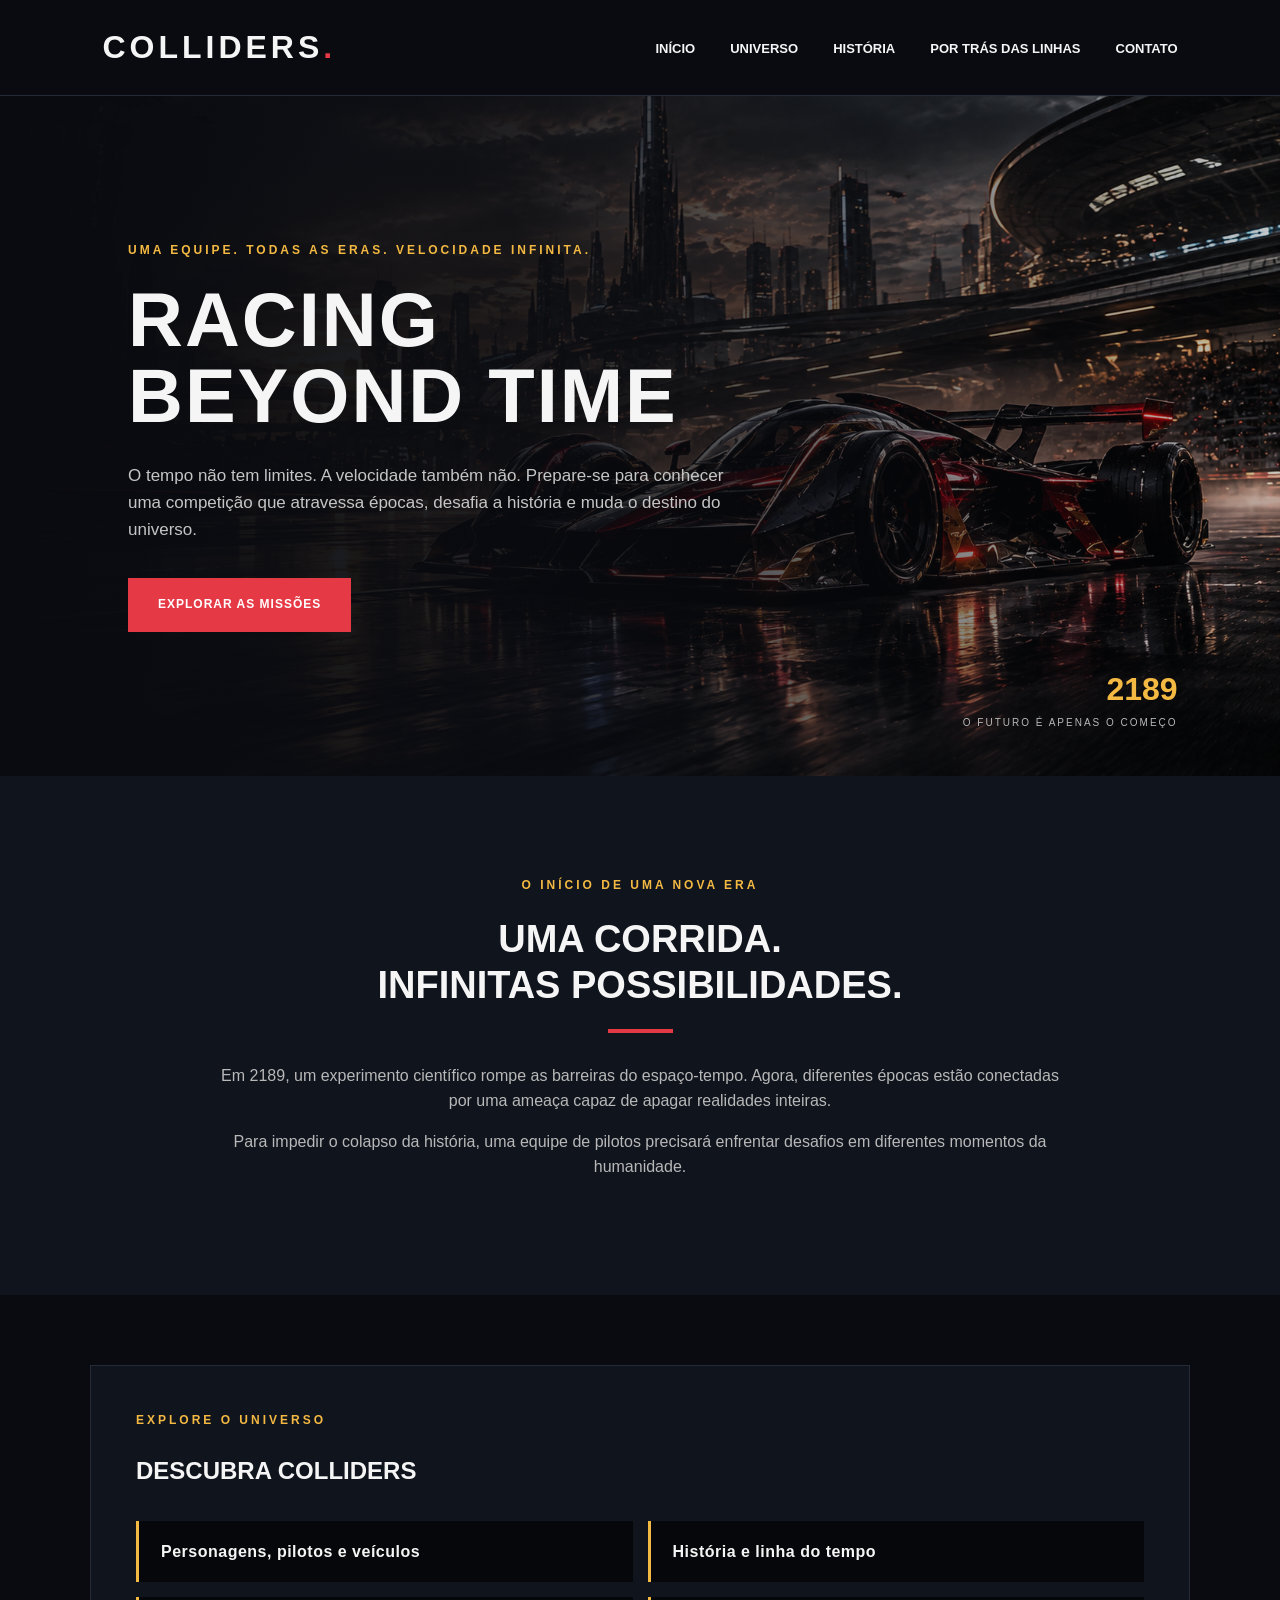
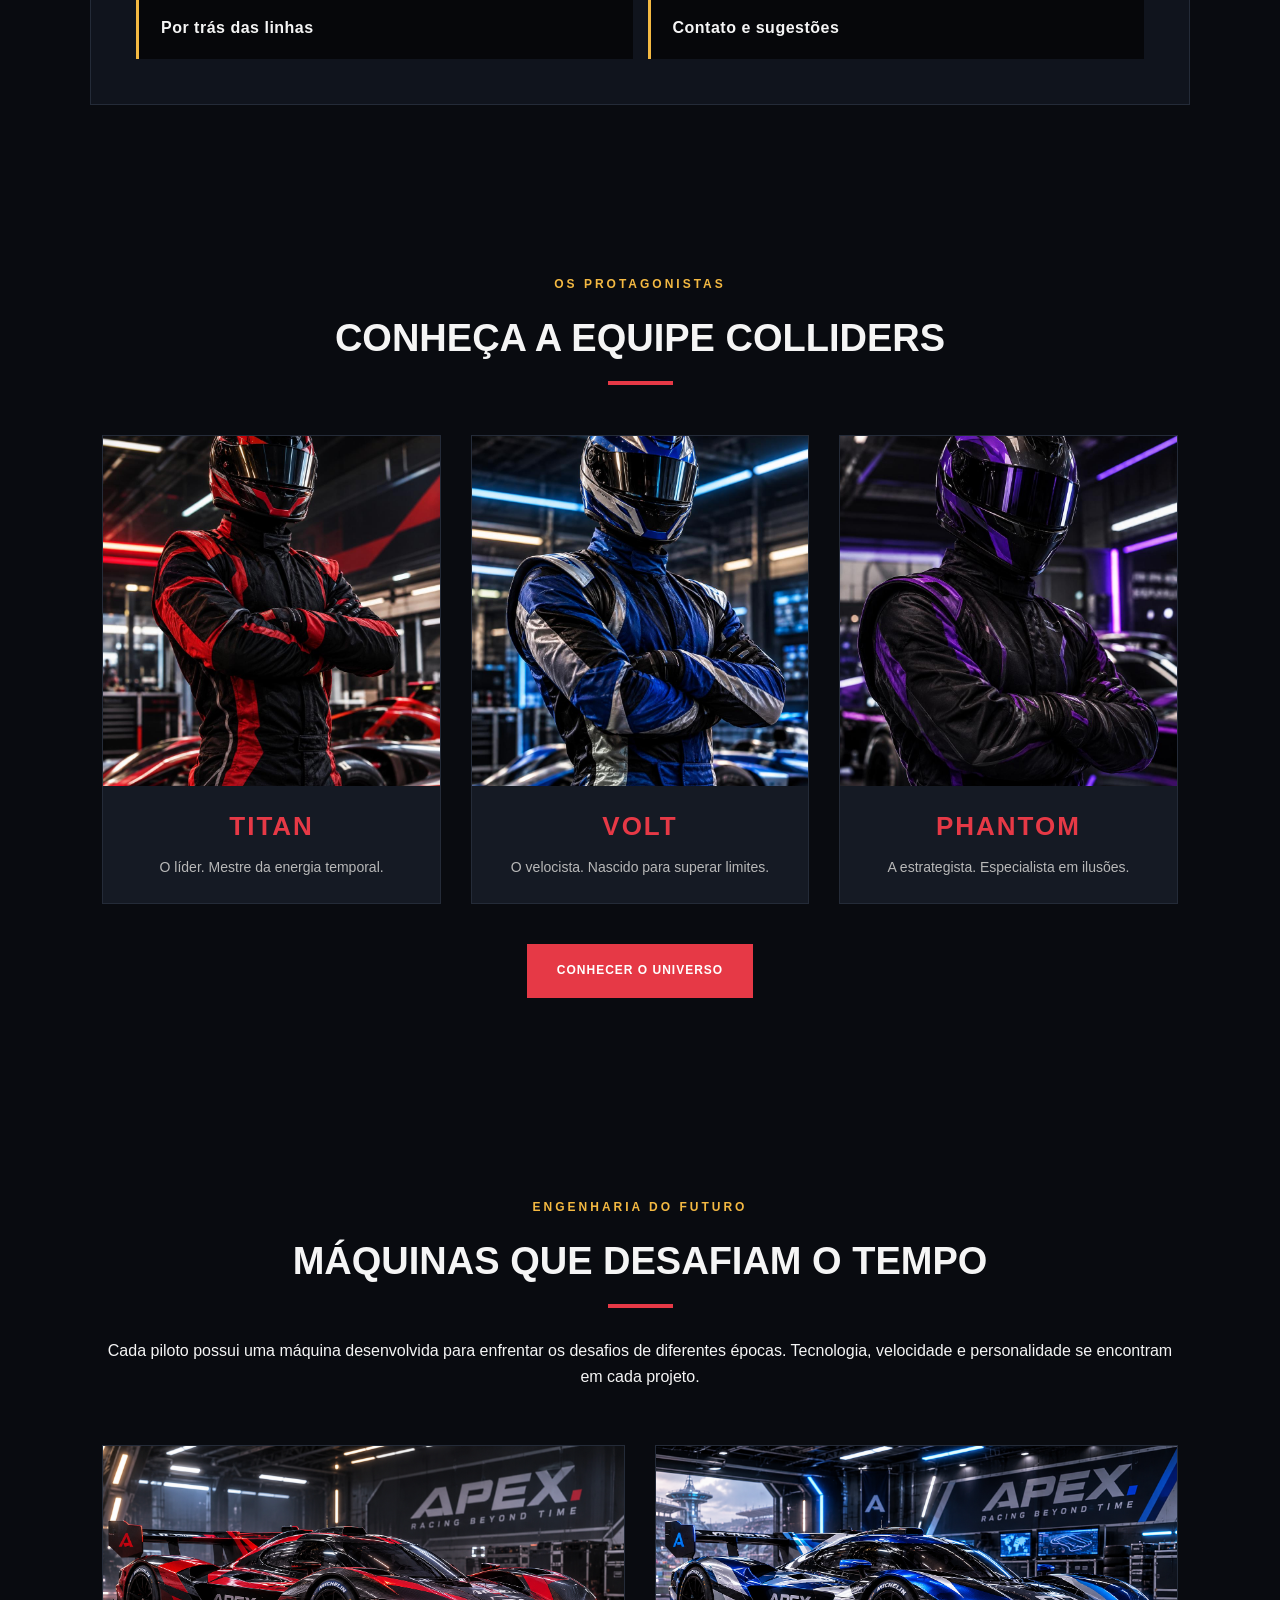
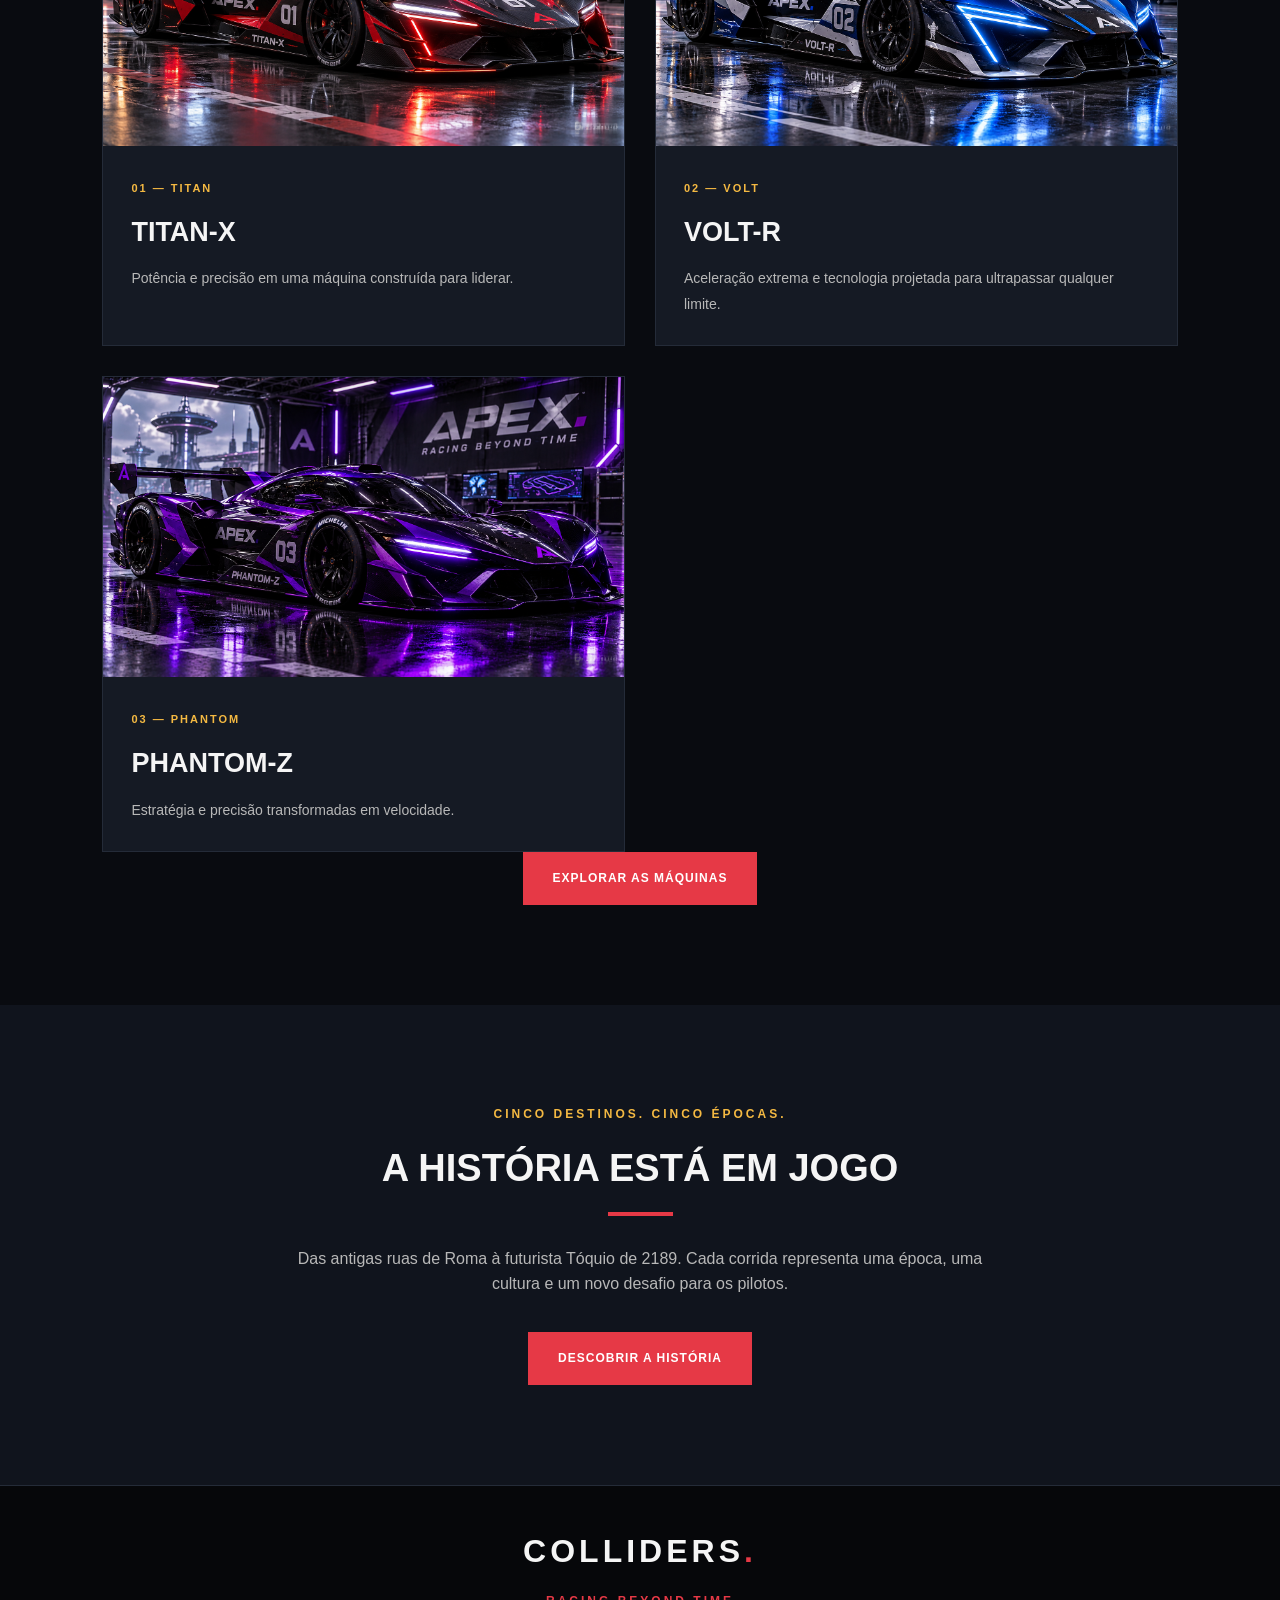
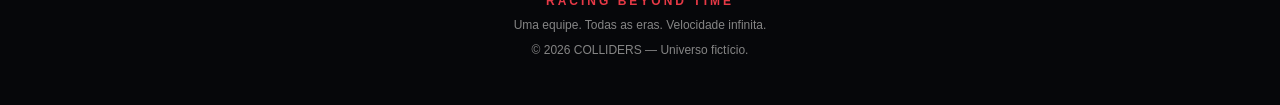
<file: index.html>
<!DOCTYPE html>
<html lang="pt-BR">
<head>
    <meta charset="UTF-8">
    <meta name="viewport" content="width=device-width, initial-scale=1.0">
    <meta name="description" content="COLLIDERS — Uma equipe. Todas as eras. Velocidade infinita.">
    <title>COLLIDERS | Racing Beyond Time</title>
    <link rel="stylesheet" href="style.css">
</head>
<body>

    <header>
        <a href="index.html" class="logo">COLLIDERS<span>.</span></a>

        <nav>
            <ul>
                <li><a href="index.html">Início</a></li>
                <li><a href="about.html">Universo</a></li>
                <li><a href="history.html">História</a></li>
                <li><a href="behind.html">Por Trás das Linhas</a></li>
                <li><a href="contact.html">Contato</a></li>
            </ul>
        </nav>
    </header>

    <main>

        <!-- HERO -->
        <section class="hero" id="inicio">
            <div class="hero-conteudo">
                <p class="subtitulo">
                    UMA EQUIPE. TODAS AS ERAS. VELOCIDADE INFINITA.
                </p>

                <h1>RACING<br>BEYOND TIME</h1>

                <p>
                    O tempo não tem limites. A velocidade também não.
                    Prepare-se para conhecer uma competição que atravessa
                    épocas, desafia a história e muda o destino do universo.
                </p>

                <a href="history.html" class="botao">
                    EXPLORAR AS MISSÕES
                </a>
            </div>

            <div class="hero-indicador">
                <span>2189</span>
                <p>O FUTURO É APENAS O COMEÇO</p>
            </div>
        </section>

        <!-- INTRODUÇÃO -->
        <section class="introducao">
            <p class="subtitulo">O INÍCIO DE UMA NOVA ERA</p>

            <h2>UMA CORRIDA.<br>INFINITAS POSSIBILIDADES.</h2>

            <p>
                Em 2189, um experimento científico rompe as barreiras
                do espaço-tempo. Agora, diferentes épocas estão conectadas
                por uma ameaça capaz de apagar realidades inteiras.
            </p>

            <p>
                Para impedir o colapso da história, uma equipe de pilotos
                precisará enfrentar desafios em diferentes momentos
                da humanidade.
            </p>
        </section>

        <!-- CONTEÚDOS DO UNIVERSO COLLIDERS -->
        <section class="conteudos-apex">
            <p class="subtitulo">EXPLORE O UNIVERSO</p>

            <h2>DESCUBRA COLLIDERS</h2>

            <ul>
                <li>
                    <a href="about.html">Personagens, pilotos e veículos</a>
                </li>
                <li>
                    <a href="history.html">História e linha do tempo</a>
                </li>
                <li>
                    <a href="behind.html">Por trás das linhas</a>
                </li>
                <li>
                    <a href="contact.html">Contato e sugestões</a>
                </li>
            </ul>
        </section>

        <!-- EQUIPE -->
        <section class="destaques">
            <p class="subtitulo">OS PROTAGONISTAS</p>

            <h2>CONHEÇA A EQUIPE COLLIDERS</h2>

            <div class="personagens">

                <article class="personagem">
                    <img
                        src="images/personagens/titan.jpg"
                        alt="TITAN, líder da equipe COLLIDERS"
                        loading="lazy"
                    >

                    <h3>TITAN</h3>
                    <p>O líder. Mestre da energia temporal.</p>
                </article>

                <article class="personagem">
                    <img
                        src="images/personagens/volt.jpg"
                        alt="VOLT, piloto de velocidade"
                        loading="lazy"
                    >

                    <h3>VOLT</h3>
                    <p>O velocista. Nascido para superar limites.</p>
                </article>

                <article class="personagem">
                    <img
                        src="images/personagens/phantom.jpg"
                        alt="PHANTOM, estrategista da equipe"
                        loading="lazy"
                    >

                    <h3>PHANTOM</h3>
                    <p>A estrategista. Especialista em ilusões.</p>
                </article>

            </div>

            <a href="about.html" class="botao">
                CONHECER O UNIVERSO
            </a>
        </section>

        <!-- CARROS -->
        <section class="destaques">
            <p class="subtitulo">ENGENHARIA DO FUTURO</p>

            <h2>MÁQUINAS QUE DESAFIAM O TEMPO</h2>

            <p>
                Cada piloto possui uma máquina desenvolvida para enfrentar
                os desafios de diferentes épocas. Tecnologia, velocidade
                e personalidade se encontram em cada projeto.
            </p>

            <div class="galeria-carros">

                <article class="card-veiculo">
                    <img
                        src="images/carros/titan-x.jpg"
                        alt="TITAN-X, carro de corrida de TITAN"
                        loading="lazy"
                    >

                    <div class="conteudo-veiculo">
                        <span class="identidade-carro">01 — TITAN</span>
                        <h3>TITAN-X</h3>
                        <p>
                            Potência e precisão em uma máquina construída
                            para liderar.
                        </p>
                    </div>
                </article>

                <article class="card-veiculo">
                    <img
                        src="images/carros/volt-r.jpg"
                        alt="VOLT-R, carro de corrida de VOLT"
                        loading="lazy"
                    >

                    <div class="conteudo-veiculo">
                        <span class="identidade-carro">02 — VOLT</span>
                        <h3>VOLT-R</h3>
                        <p>
                            Aceleração extrema e tecnologia projetada
                            para ultrapassar qualquer limite.
                        </p>
                    </div>
                </article>

                <article class="card-veiculo">
                    <img
                        src="images/carros/phantom-z.jpg"
                        alt="PHANTOM-Z, carro de corrida de PHANTOM"
                        loading="lazy"
                    >

                    <div class="conteudo-veiculo">
                        <span class="identidade-carro">03 — PHANTOM</span>
                        <h3>PHANTOM-Z</h3>
                        <p>
                            Estratégia e precisão transformadas
                            em velocidade.
                        </p>
                    </div>
                </article>

            </div>

            <a href="about.html" class="botao">
                EXPLORAR AS MÁQUINAS
            </a>
        </section>

        <!-- MISSÕES -->
        <section class="missoes">
            <p class="subtitulo">CINCO DESTINOS. CINCO ÉPOCAS.</p>

            <h2>A HISTÓRIA ESTÁ EM JOGO</h2>

            <p>
                Das antigas ruas de Roma à futurista Tóquio de 2189.
                Cada corrida representa uma época, uma cultura e um
                novo desafio para os pilotos.
            </p>

            <a href="history.html" class="botao">
                DESCOBRIR A HISTÓRIA
            </a>
        </section>

    </main>

    <footer>
        <a href="index.html" class="logo">COLLIDERS<span>.</span></a>

        <p>RACING BEYOND TIME</p>
        <p>Uma equipe. Todas as eras. Velocidade infinita.</p>
        <p>&copy; 2026 COLLIDERS — Universo fictício.</p>
    </footer>

</body>
</html>
</file>
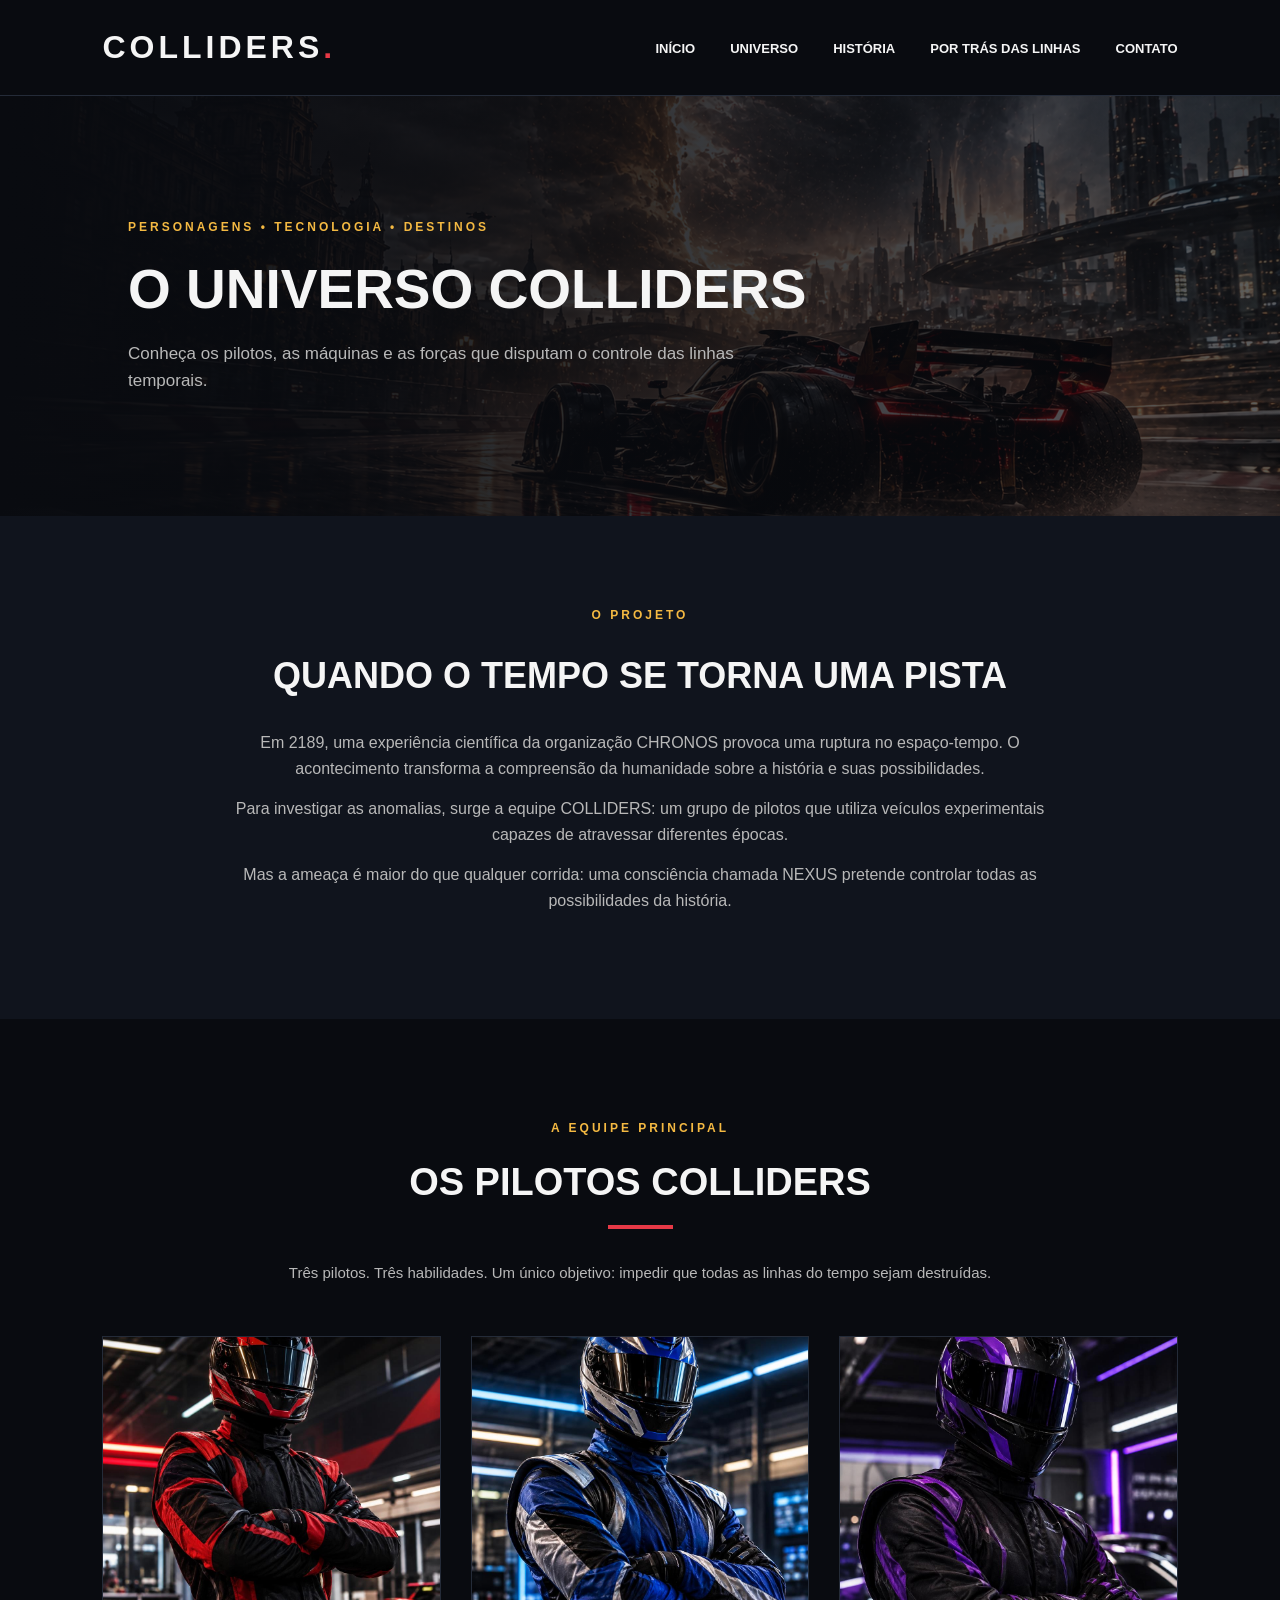
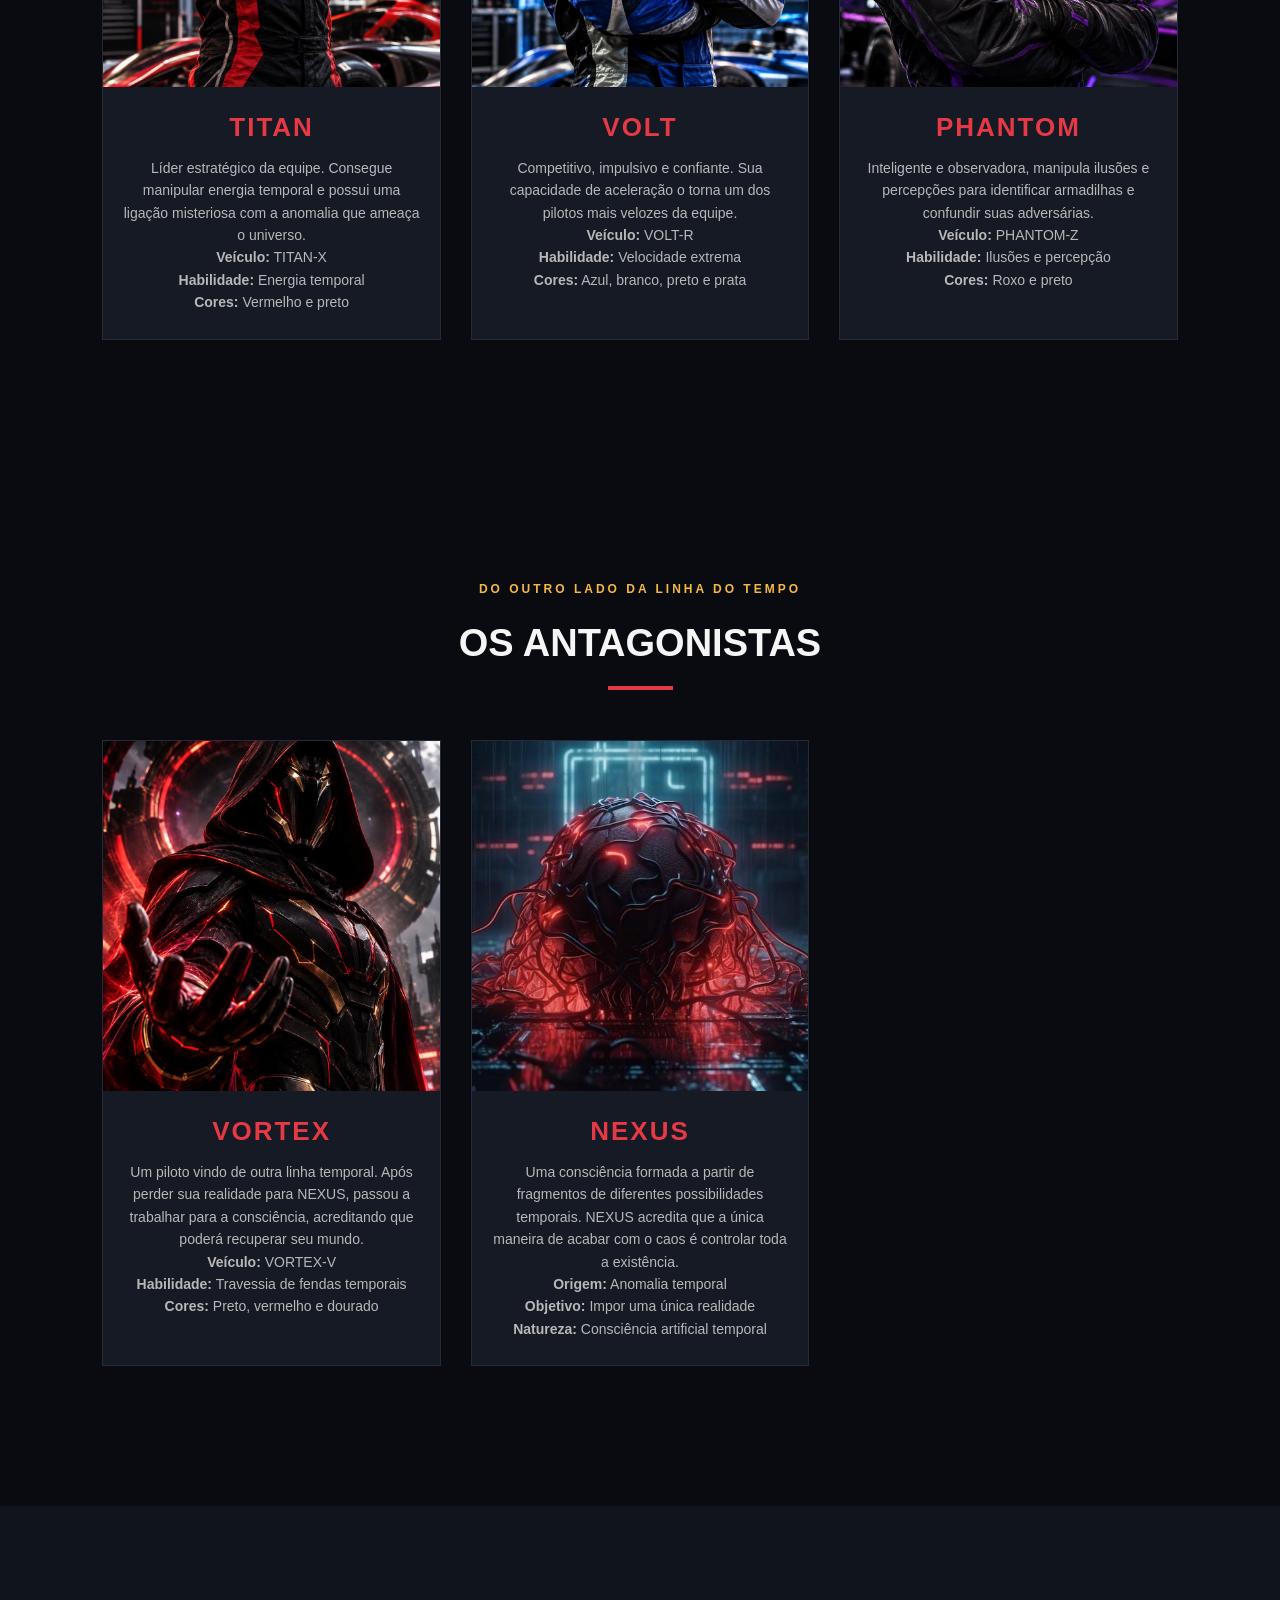
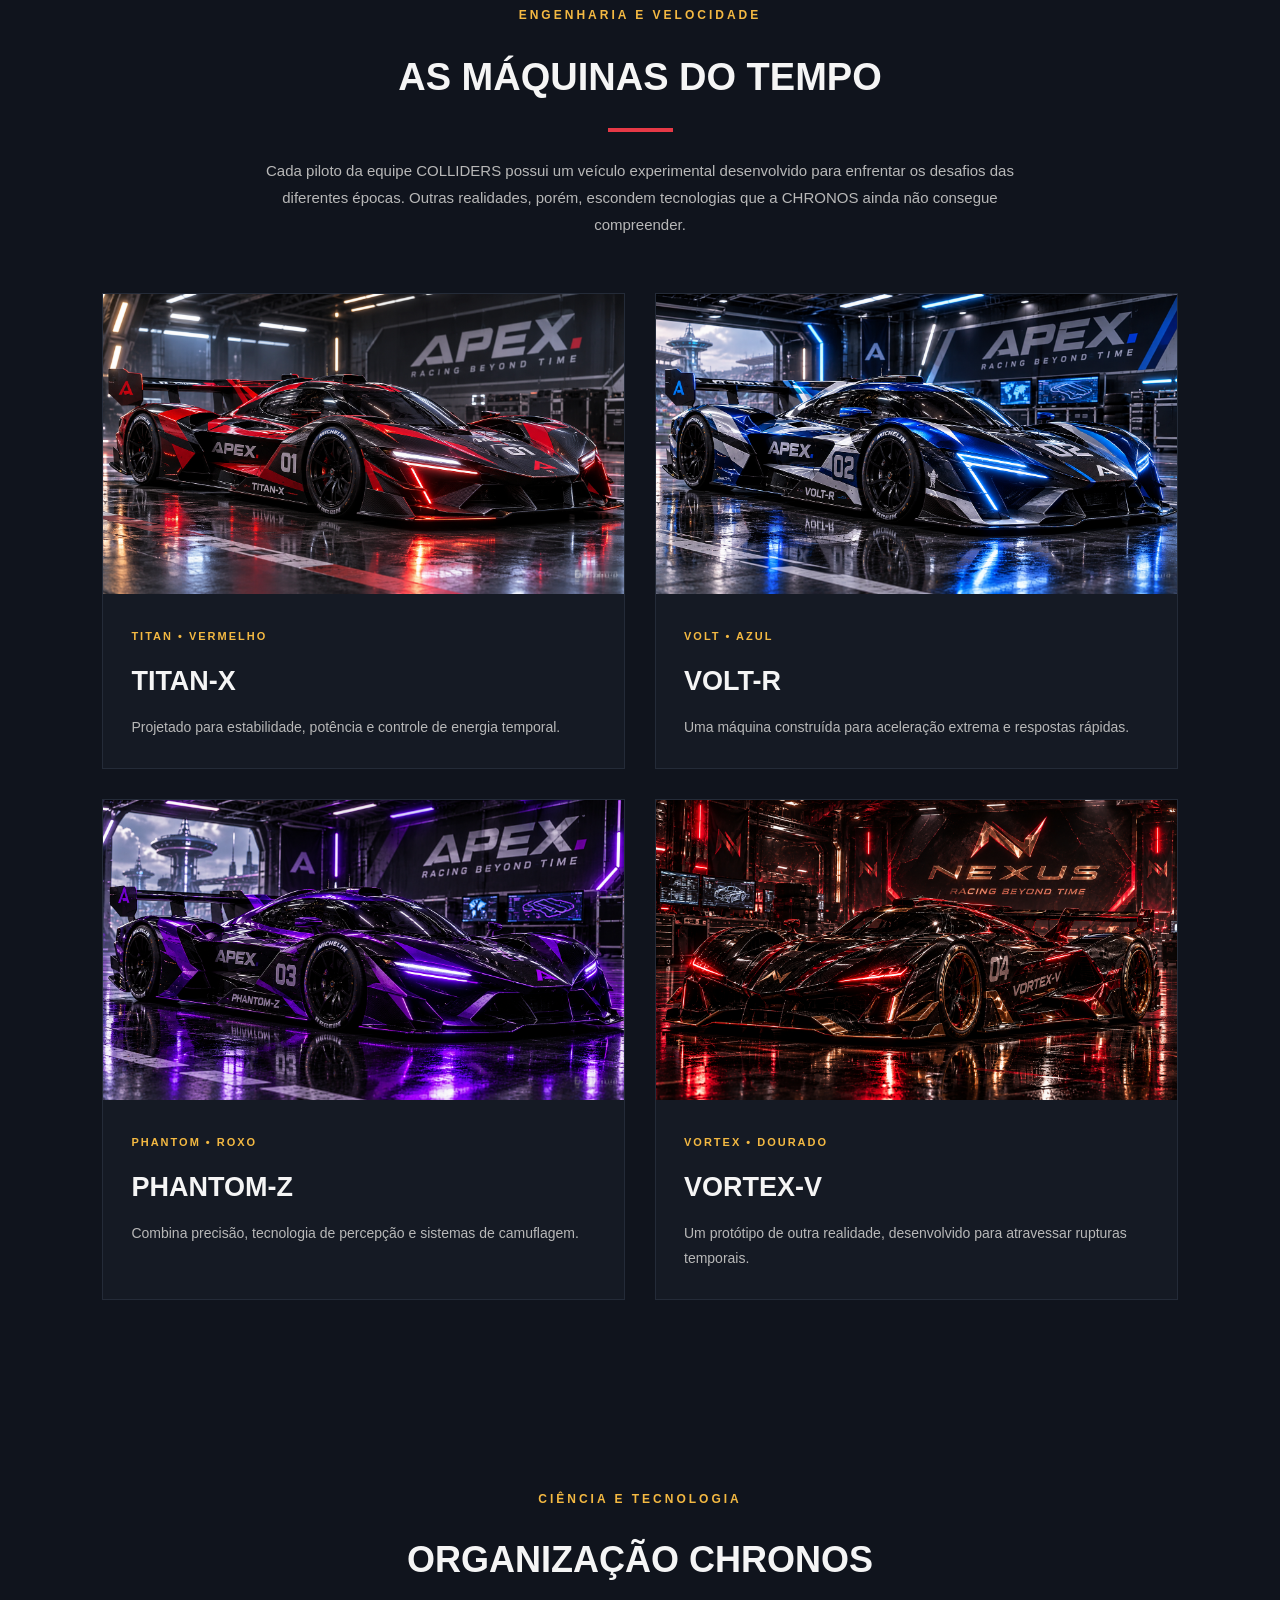
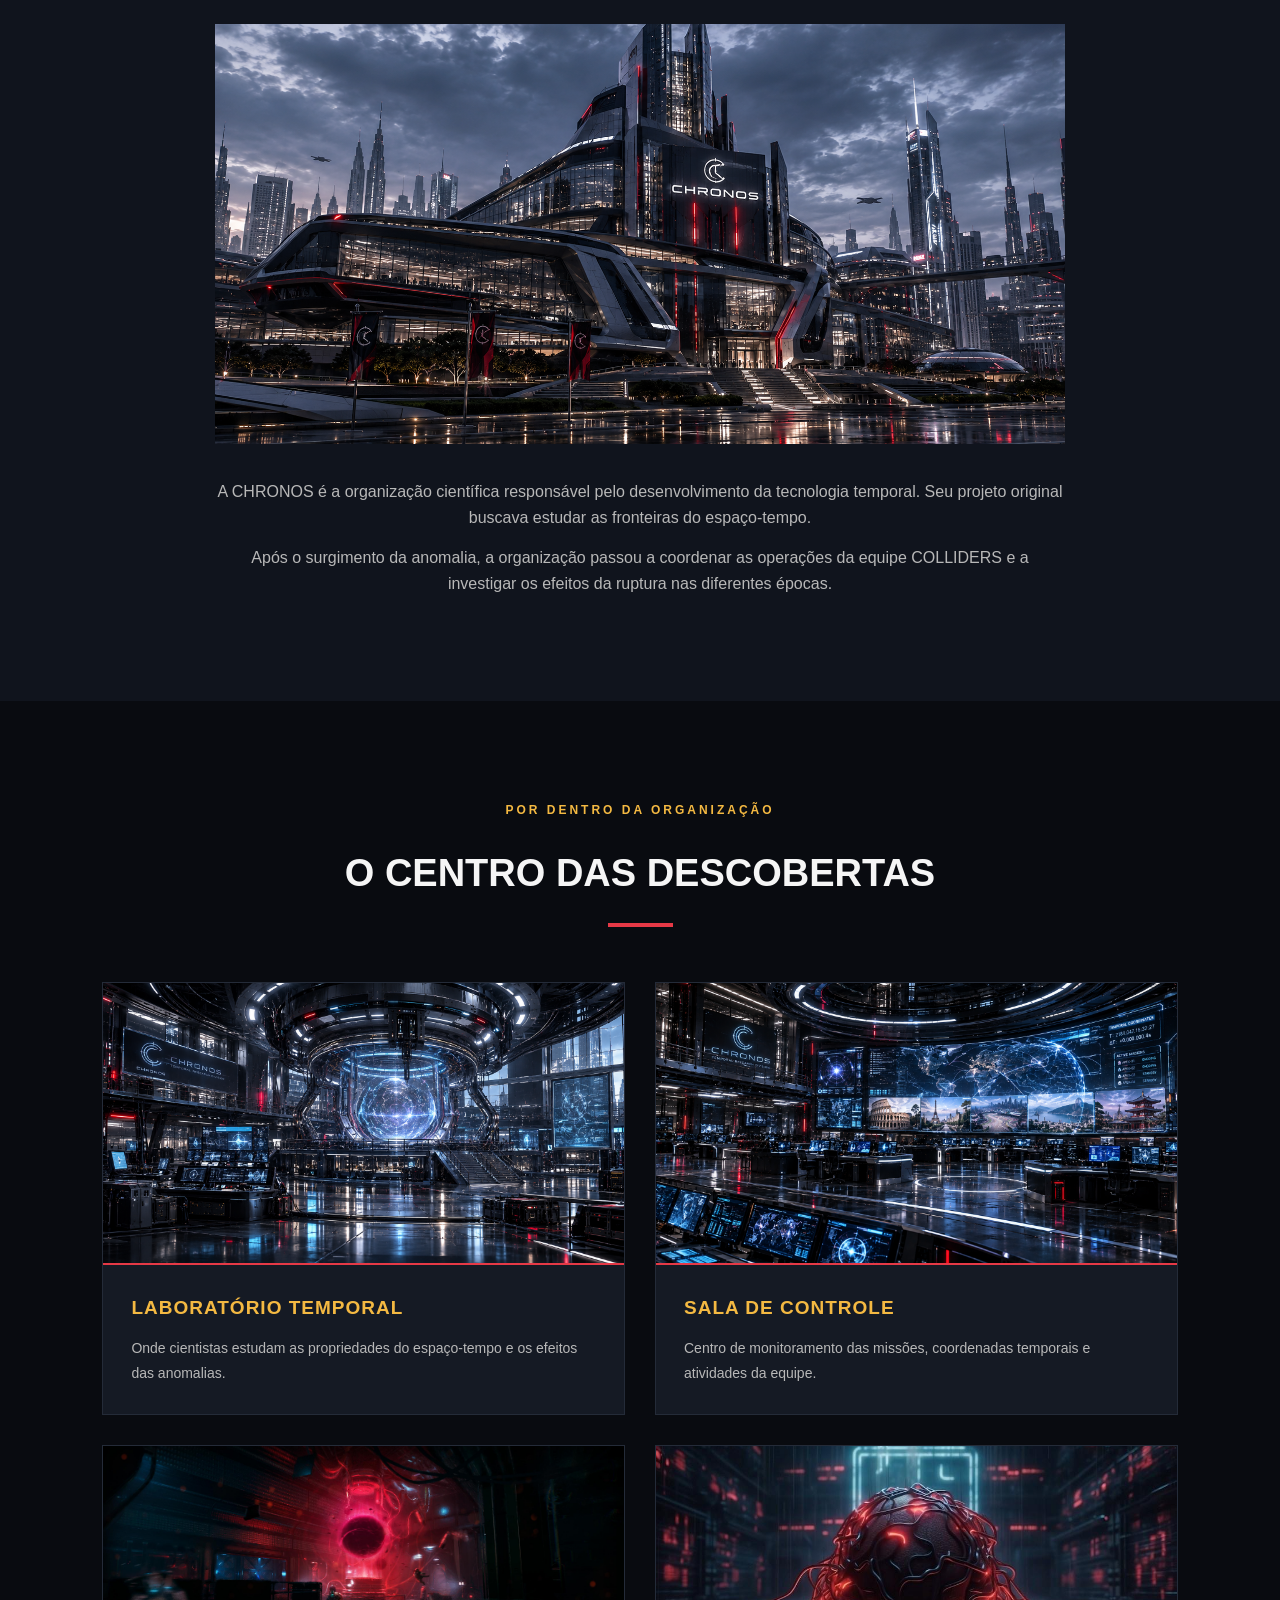
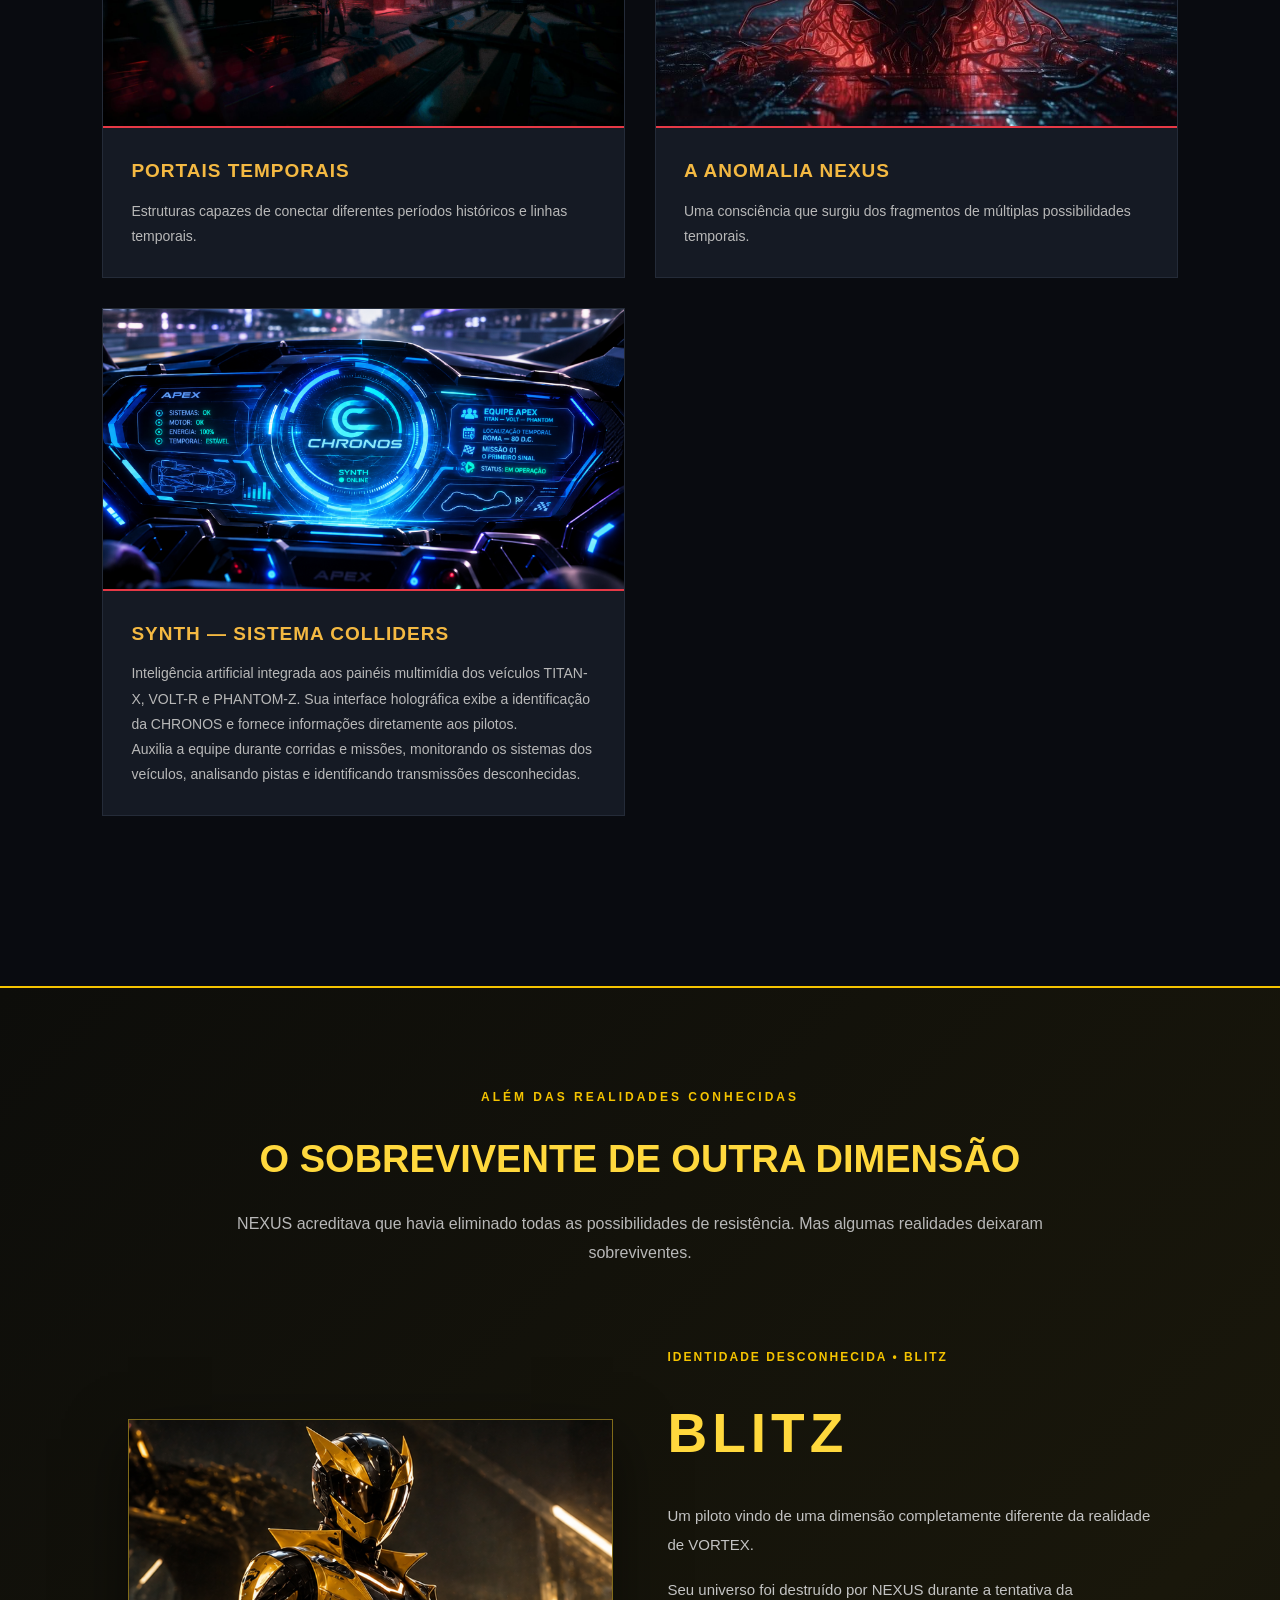
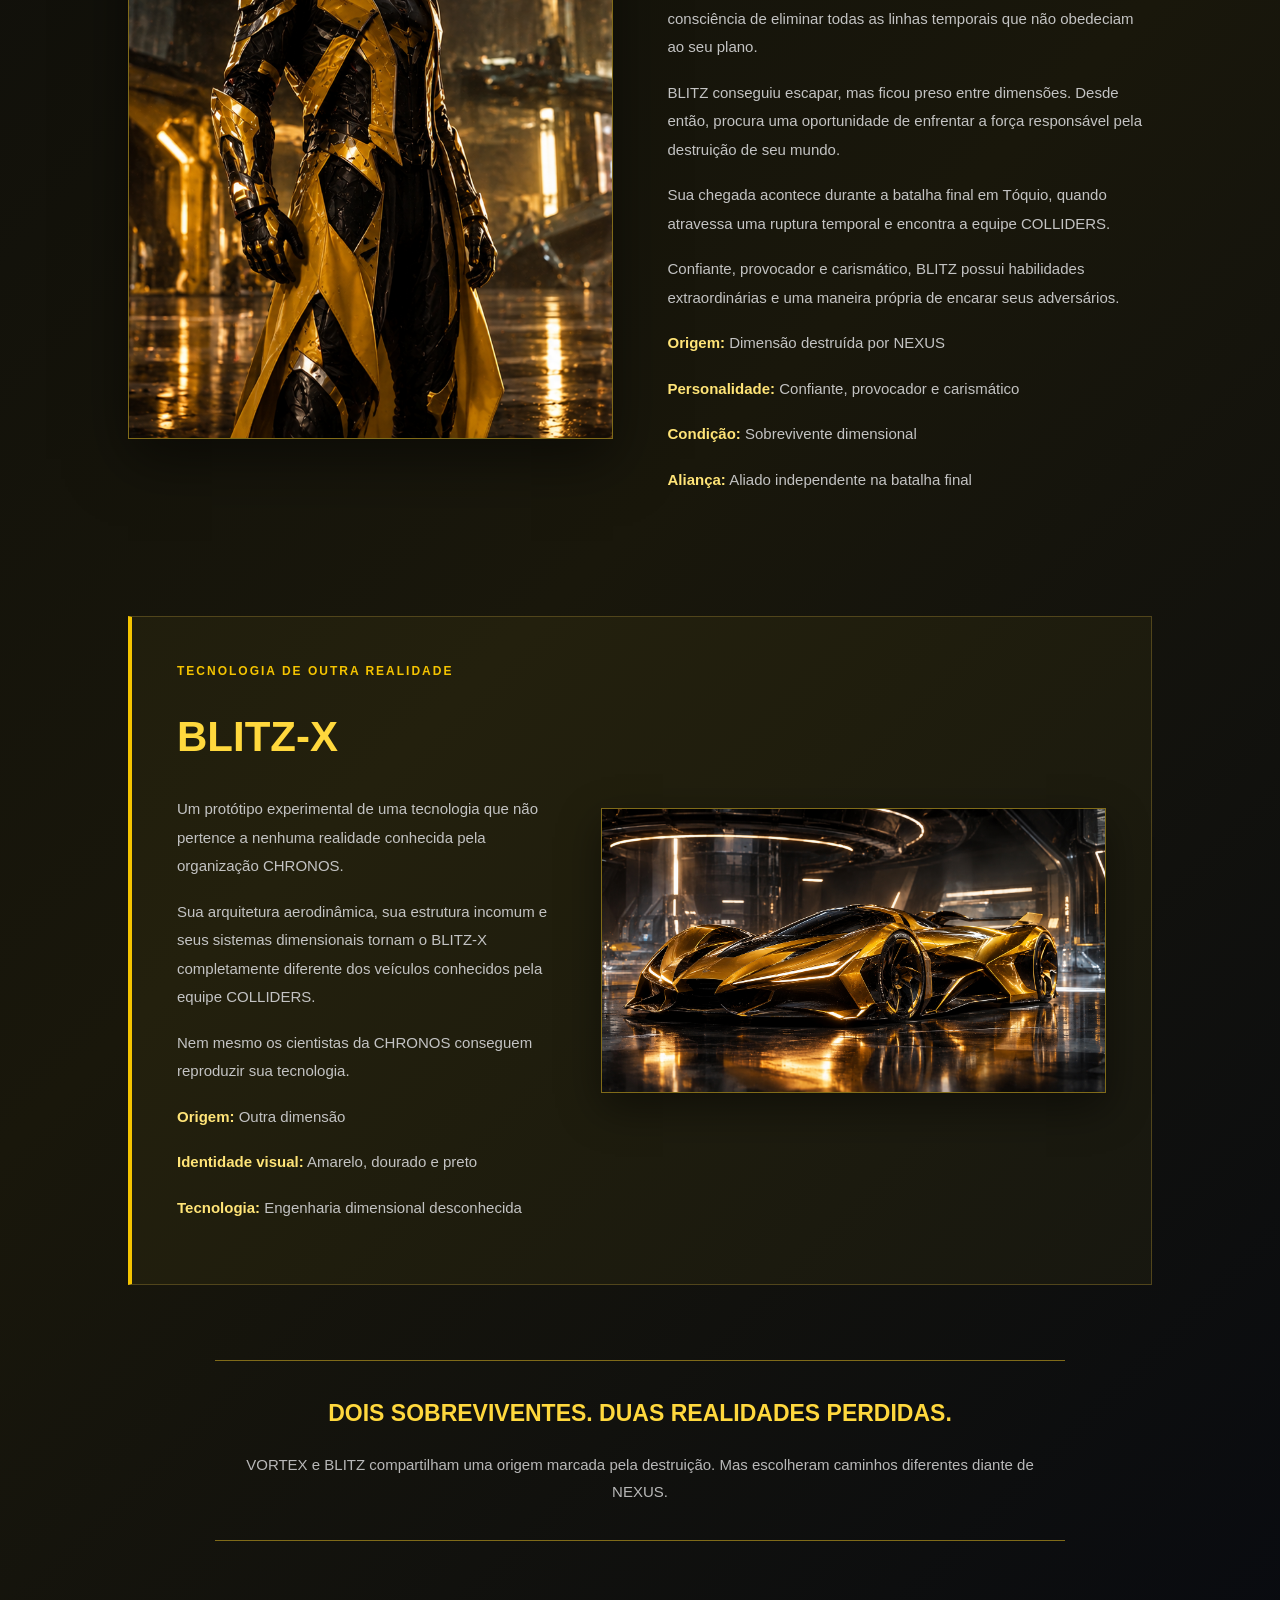
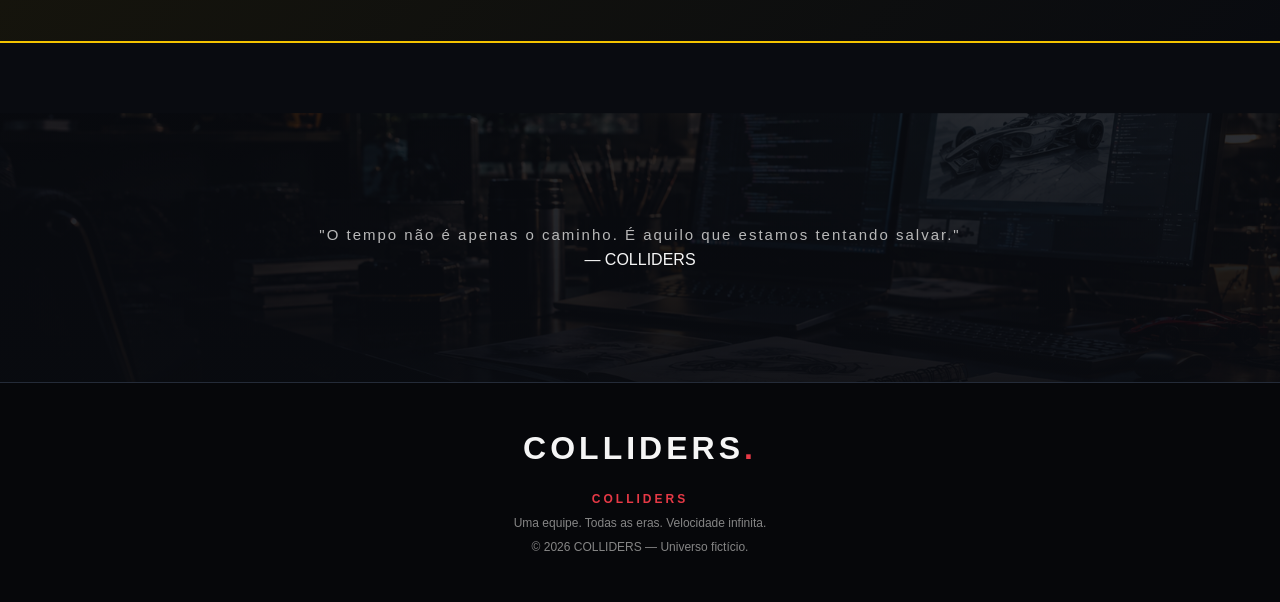
<file: about.html>
<!DOCTYPE html>
<html lang="pt-BR">
<head>
    <meta charset="UTF-8">
    <meta name="viewport" content="width=device-width, initial-scale=1.0">
    <meta name="description" content="Conheça os pilotos, veículos, tecnologias e organizações do universo COLLIDERS.">
    <title>Universo | COLLIDERS</title>
    <link rel="stylesheet" href="style.css">
</head>

<body>

    <header>
        <a href="index.html" class="logo">COLLIDERS<span>.</span></a>

        <nav>
            <ul>
                <li><a href="index.html">Início</a></li>
                <li><a href="about.html">Universo</a></li>
                <li><a href="history.html">História</a></li>
                <li><a href="behind.html">Por Trás das Linhas</a></li>
                <li><a href="contact.html">Contato</a></li>
            </ul>
        </nav>
    </header>

    <main>

        <!-- ABERTURA -->

        <section class="pagina-hero universo-hero">

            <p class="subtitulo">PERSONAGENS • TECNOLOGIA • DESTINOS</p>

            <h1>O UNIVERSO COLLIDERS</h1>

            <p>
                Conheça os pilotos, as máquinas e as forças
                que disputam o controle das linhas temporais.
            </p>

        </section>


        <!-- INTRODUÇÃO -->

        <section class="universo-introducao">

            <p class="subtitulo">O PROJETO</p>

            <h2>QUANDO O TEMPO SE TORNA UMA PISTA</h2>

            <p>
                Em 2189, uma experiência científica da organização
                CHRONOS provoca uma ruptura no espaço-tempo.
                O acontecimento transforma a compreensão da humanidade
                sobre a história e suas possibilidades.
            </p>

            <p>
                Para investigar as anomalias, surge a equipe COLLIDERS:
                um grupo de pilotos que utiliza veículos experimentais
                capazes de atravessar diferentes épocas.
            </p>

            <p>
                Mas a ameaça é maior do que qualquer corrida:
                uma consciência chamada NEXUS pretende controlar
                todas as possibilidades da história.
            </p>

        </section>


        <!-- EQUIPE PRINCIPAL -->

        <section class="destaques">

            <p class="subtitulo">A EQUIPE PRINCIPAL</p>

            <h2>OS PILOTOS COLLIDERS</h2>

            <p class="secao-descricao">
                Três pilotos. Três habilidades. Um único objetivo:
                impedir que todas as linhas do tempo sejam destruídas.
            </p>

            <div class="personagens">

                <article class="personagem">

                    <img src="images/personagens/titan.jpg"
                         alt="TITAN, líder da equipe COLLIDERS">

                    <h3>TITAN</h3>

                    <p>
                        Líder estratégico da equipe. Consegue manipular
                        energia temporal e possui uma ligação misteriosa
                        com a anomalia que ameaça o universo.
                    </p>

                    <p><strong>Veículo:</strong> TITAN-X</p>

                    <p><strong>Habilidade:</strong> Energia temporal</p>

                    <p><strong>Cores:</strong> Vermelho e preto</p>

                </article>


                <article class="personagem">

                    <img src="images/personagens/volt.jpg"
                         alt="VOLT, piloto de velocidade da equipe COLLIDERS">

                    <h3>VOLT</h3>

                    <p>
                        Competitivo, impulsivo e confiante.
                        Sua capacidade de aceleração o torna
                        um dos pilotos mais velozes da equipe.
                    </p>

                    <p><strong>Veículo:</strong> VOLT-R</p>

                    <p><strong>Habilidade:</strong> Velocidade extrema</p>

                    <p><strong>Cores:</strong> Azul, branco, preto e prata</p>

                </article>


                <article class="personagem">

                    <img src="images/personagens/phantom.jpg"
                         alt="PHANTOM, estrategista da equipe COLLIDERS">

                    <h3>PHANTOM</h3>

                    <p>
                        Inteligente e observadora, manipula ilusões
                        e percepções para identificar armadilhas
                        e confundir suas adversárias.
                    </p>

                    <p><strong>Veículo:</strong> PHANTOM-Z</p>

                    <p><strong>Habilidade:</strong> Ilusões e percepção</p>

                    <p><strong>Cores:</strong> Roxo e preto</p>

                </article>

            </div>

        </section>


        <!-- ANTAGONISTAS -->

        <section class="destaques">

            <p class="subtitulo">DO OUTRO LADO DA LINHA DO TEMPO</p>

            <h2>OS ANTAGONISTAS</h2>

            <div class="personagens">

                <article class="personagem">

                    <img src="images/personagens/vortex.jpg"
                         alt="VORTEX, piloto de uma realidade alternativa">

                    <h3>VORTEX</h3>

                    <p>
                        Um piloto vindo de outra linha temporal.
                        Após perder sua realidade para NEXUS,
                        passou a trabalhar para a consciência,
                        acreditando que poderá recuperar seu mundo.
                    </p>

                    <p><strong>Veículo:</strong> VORTEX-V</p>

                    <p><strong>Habilidade:</strong> Travessia de fendas temporais</p>

                    <p><strong>Cores:</strong> Preto, vermelho e dourado</p>

                </article>


                <article class="personagem">

                    <img src="images/interface/nexus.jpg"
                         alt="NEXUS, consciência nascida de uma anomalia temporal">

                    <h3>NEXUS</h3>

                    <p>
                        Uma consciência formada a partir de fragmentos
                        de diferentes possibilidades temporais.
                        NEXUS acredita que a única maneira de acabar
                        com o caos é controlar toda a existência.
                    </p>

                    <p><strong>Origem:</strong> Anomalia temporal</p>

                    <p><strong>Objetivo:</strong> Impor uma única realidade</p>

                    <p><strong>Natureza:</strong> Consciência artificial temporal</p>

                </article>

            </div>

        </section>


        <!-- MÁQUINAS DO TEMPO -->

        <section class="galeria-universo">

            <p class="subtitulo">ENGENHARIA E VELOCIDADE</p>

            <h2>AS MÁQUINAS DO TEMPO</h2>

            <p class="secao-descricao">
                Cada piloto da equipe COLLIDERS possui um veículo experimental
                desenvolvido para enfrentar os desafios das diferentes épocas.
                Outras realidades, porém, escondem tecnologias que a CHRONOS
                ainda não consegue compreender.
            </p>

            <div class="galeria-carros">

                <article class="card-veiculo">

                    <img src="images/carros/titan-x.jpg"
                         alt="TITAN-X, veículo vermelho e preto">

                    <div class="conteudo-veiculo">

                        <span class="identidade-carro">TITAN • VERMELHO</span>

                        <h3>TITAN-X</h3>

                        <p>
                            Projetado para estabilidade, potência
                            e controle de energia temporal.
                        </p>

                    </div>

                </article>


                <article class="card-veiculo">

                    <img src="images/carros/volt-r.jpg"
                         alt="VOLT-R, veículo azul, branco, preto e prata">

                    <div class="conteudo-veiculo">

                        <span class="identidade-carro">VOLT • AZUL</span>

                        <h3>VOLT-R</h3>

                        <p>
                            Uma máquina construída para aceleração
                            extrema e respostas rápidas.
                        </p>

                    </div>

                </article>


                <article class="card-veiculo">

                    <img src="images/carros/phantom-z.jpg"
                         alt="PHANTOM-Z, veículo roxo e preto">

                    <div class="conteudo-veiculo">

                        <span class="identidade-carro">PHANTOM • ROXO</span>

                        <h3>PHANTOM-Z</h3>

                        <p>
                            Combina precisão, tecnologia de percepção
                            e sistemas de camuflagem.
                        </p>

                    </div>

                </article>


                <article class="card-veiculo">

                    <img src="images/carros/vortex-v.jpg"
                         alt="VORTEX-V, veículo preto, vermelho e dourado">

                    <div class="conteudo-veiculo">

                        <span class="identidade-carro">VORTEX • DOURADO</span>

                        <h3>VORTEX-V</h3>

                        <p>
                            Um protótipo de outra realidade,
                            desenvolvido para atravessar rupturas temporais.
                        </p>

                    </div>

                </article>

            </div>

        </section>


        <!-- ORGANIZAÇÃO CHRONOS -->

        <section class="chronos">

            <p class="subtitulo">CIÊNCIA E TECNOLOGIA</p>

            <h2>ORGANIZAÇÃO CHRONOS</h2>

            <img src="images/interface/chronos.jpg"
                 alt="Sede da organização científica CHRONOS">

            <p>
                A CHRONOS é a organização científica responsável
                pelo desenvolvimento da tecnologia temporal.
                Seu projeto original buscava estudar as fronteiras
                do espaço-tempo.
            </p>

            <p>
                Após o surgimento da anomalia, a organização passou
                a coordenar as operações da equipe COLLIDERS e a investigar
                os efeitos da ruptura nas diferentes épocas.
            </p>

        </section>


        <!-- ESTRUTURA TECNOLÓGICA -->

        <section class="tecnologia-chronos">

            <p class="subtitulo">POR DENTRO DA ORGANIZAÇÃO</p>

            <h2>O CENTRO DAS DESCOBERTAS</h2>

            <div class="galeria-tecnologia">

                <article class="card-tecnologia">

                    <img src="images/interface/laboratorio.jpg"
                         alt="Laboratório de pesquisas temporais da CHRONOS">

                    <div class="conteudo-tecnologia">

                        <h3>LABORATÓRIO TEMPORAL</h3>

                        <p>
                            Onde cientistas estudam as propriedades
                            do espaço-tempo e os efeitos das anomalias.
                        </p>

                    </div>

                </article>


                <article class="card-tecnologia">

                    <img src="images/interface/sala-controle.jpg"
                         alt="Sala de controle da organização CHRONOS">

                    <div class="conteudo-tecnologia">

                        <h3>SALA DE CONTROLE</h3>

                        <p>
                            Centro de monitoramento das missões,
                            coordenadas temporais e atividades da equipe.
                        </p>

                    </div>

                </article>


                <article class="card-tecnologia">

                    <img src="images/interface/portal.jpg"
                         alt="Portal temporal desenvolvido pela CHRONOS">

                    <div class="conteudo-tecnologia">

                        <h3>PORTAIS TEMPORAIS</h3>

                        <p>
                            Estruturas capazes de conectar diferentes
                            períodos históricos e linhas temporais.
                        </p>

                    </div>

                </article>


                <article class="card-tecnologia">

                    <img src="images/interface/nexus.jpg"
                         alt="Manifestação tecnológica de NEXUS">

                    <div class="conteudo-tecnologia">

                        <h3>A ANOMALIA NEXUS</h3>

                        <p>
                            Uma consciência que surgiu dos fragmentos
                            de múltiplas possibilidades temporais.
                        </p>

                    </div>

                </article>


                <!-- INTELIGÊNCIA ARTIFICIAL DOS CARROS COLLIDERS -->

                <article class="card-tecnologia">

                    <img src="images/interface/synth.png"
                         alt="SYNTH, interface holográfica circular do sistema dos carros COLLIDERS">

                    <div class="conteudo-tecnologia">

                        <h3>SYNTH — SISTEMA COLLIDERS</h3>

<p>
    Inteligência artificial integrada aos painéis multimídia
    dos veículos TITAN-X, VOLT-R e PHANTOM-Z. Sua interface
    holográfica exibe a identificação da CHRONOS e fornece
    informações diretamente aos pilotos.
</p>

<p>
    Auxilia a equipe durante corridas e missões, monitorando
    os sistemas dos veículos, analisando pistas e identificando
    transmissões desconhecidas.
</p>

                    </div>

                </article>

            </div>

        </section>


        <!-- BLITZ — REVELAÇÃO FINAL DO UNIVERSO -->

        <section class="aurix-universo" id="aurix">

            <div class="aurix-universo-cabecalho">

                <p class="subtitulo">ALÉM DAS REALIDADES CONHECIDAS</p>

                <h2>O SOBREVIVENTE DE OUTRA DIMENSÃO</h2>

                <p>
                    NEXUS acreditava que havia eliminado todas as
                    possibilidades de resistência. Mas algumas
                    realidades deixaram sobreviventes.
                </p>

            </div>


            <div class="aurix-universo-conteudo">

                <!-- PERSONAGEM BLITZ -->

                <div class="aurix-universo-personagem">

                    <img
                        src="images/personagens/aurix.jpg"
                        alt="BLITZ, piloto sobrevivente de uma dimensão destruída">

                    <div class="aurix-universo-descricao">

                        <p class="subtitulo">IDENTIDADE DESCONHECIDA • BLITZ</p>

                        <h3>BLITZ</h3>

                        <p>
                            Um piloto vindo de uma dimensão completamente
                            diferente da realidade de VORTEX.
                        </p>

                        <p>
                            Seu universo foi destruído por NEXUS durante
                            a tentativa da consciência de eliminar todas
                            as linhas temporais que não obedeciam ao seu plano.
                        </p>

                        <p>
                            BLITZ conseguiu escapar, mas ficou preso entre
                            dimensões. Desde então, procura uma oportunidade
                            de enfrentar a força responsável pela destruição
                            de seu mundo.
                        </p>

                        <p>
                            Sua chegada acontece durante a batalha final
                            em Tóquio, quando atravessa uma ruptura temporal
                            e encontra a equipe COLLIDERS.
                        </p>

                        <p>
                            Confiante, provocador e carismático, BLITZ
                            possui habilidades extraordinárias e uma
                            maneira própria de encarar seus adversários.
                        </p>

                        <p>
                            <strong>Origem:</strong> Dimensão destruída por NEXUS
                        </p>

                        <p>
                            <strong>Personalidade:</strong> Confiante, provocador e carismático
                        </p>

                        <p>
                            <strong>Condição:</strong> Sobrevivente dimensional
                        </p>

                        <p>
                            <strong>Aliança:</strong> Aliado independente na batalha final
                        </p>

                    </div>

                </div>


                <!-- VEÍCULO BLITZ-X -->

                <div class="aurix-universo-veiculo">

                    <div class="aurix-veiculo-texto">

                        <p class="subtitulo">TECNOLOGIA DE OUTRA REALIDADE</p>

                        <h3>BLITZ-X</h3>

                        <p>
                            Um protótipo experimental de uma tecnologia
                            que não pertence a nenhuma realidade conhecida
                            pela organização CHRONOS.
                        </p>

                        <p>
                            Sua arquitetura aerodinâmica, sua estrutura
                            incomum e seus sistemas dimensionais tornam
                            o BLITZ-X completamente diferente dos veículos
                            conhecidos pela equipe COLLIDERS.
                        </p>

                        <p>
                            Nem mesmo os cientistas da CHRONOS conseguem
                            reproduzir sua tecnologia.
                        </p>

                        <p>
                            <strong>Origem:</strong> Outra dimensão
                        </p>

                        <p>
                            <strong>Identidade visual:</strong> Amarelo, dourado e preto
                        </p>

                        <p>
                            <strong>Tecnologia:</strong> Engenharia dimensional desconhecida
                        </p>

                    </div>

                    <img
                        src="images/carros/aurix-x.jpg"
                        alt="BLITZ-X, protótipo amarelo de tecnologia dimensional">

                </div>

            </div>


            <!-- FRASE DE ENCERRAMENTO DE BLITZ -->

            <div class="aurix-universo-frase">

                <h3>DOIS SOBREVIVENTES. DUAS REALIDADES PERDIDAS.</h3>

                <p>
                    VORTEX e BLITZ compartilham uma origem marcada
                    pela destruição. Mas escolheram caminhos diferentes
                    diante de NEXUS.
                </p>

            </div>

        </section>


        <!-- ENCERRAMENTO -->

        <section class="frase-final">

            <p>
                "O tempo não é apenas o caminho.
                É aquilo que estamos tentando salvar."
            </p>

            <span>— COLLIDERS</span>

        </section>

    </main>


    <footer>

        <a href="index.html" class="logo">COLLIDERS<span>.</span></a>

        <p>COLLIDERS</p>

        <p>Uma equipe. Todas as eras. Velocidade infinita.</p>

        <p>&copy; 2026 COLLIDERS — Universo fictício.</p>

    </footer>

</body>
</html>
</file>
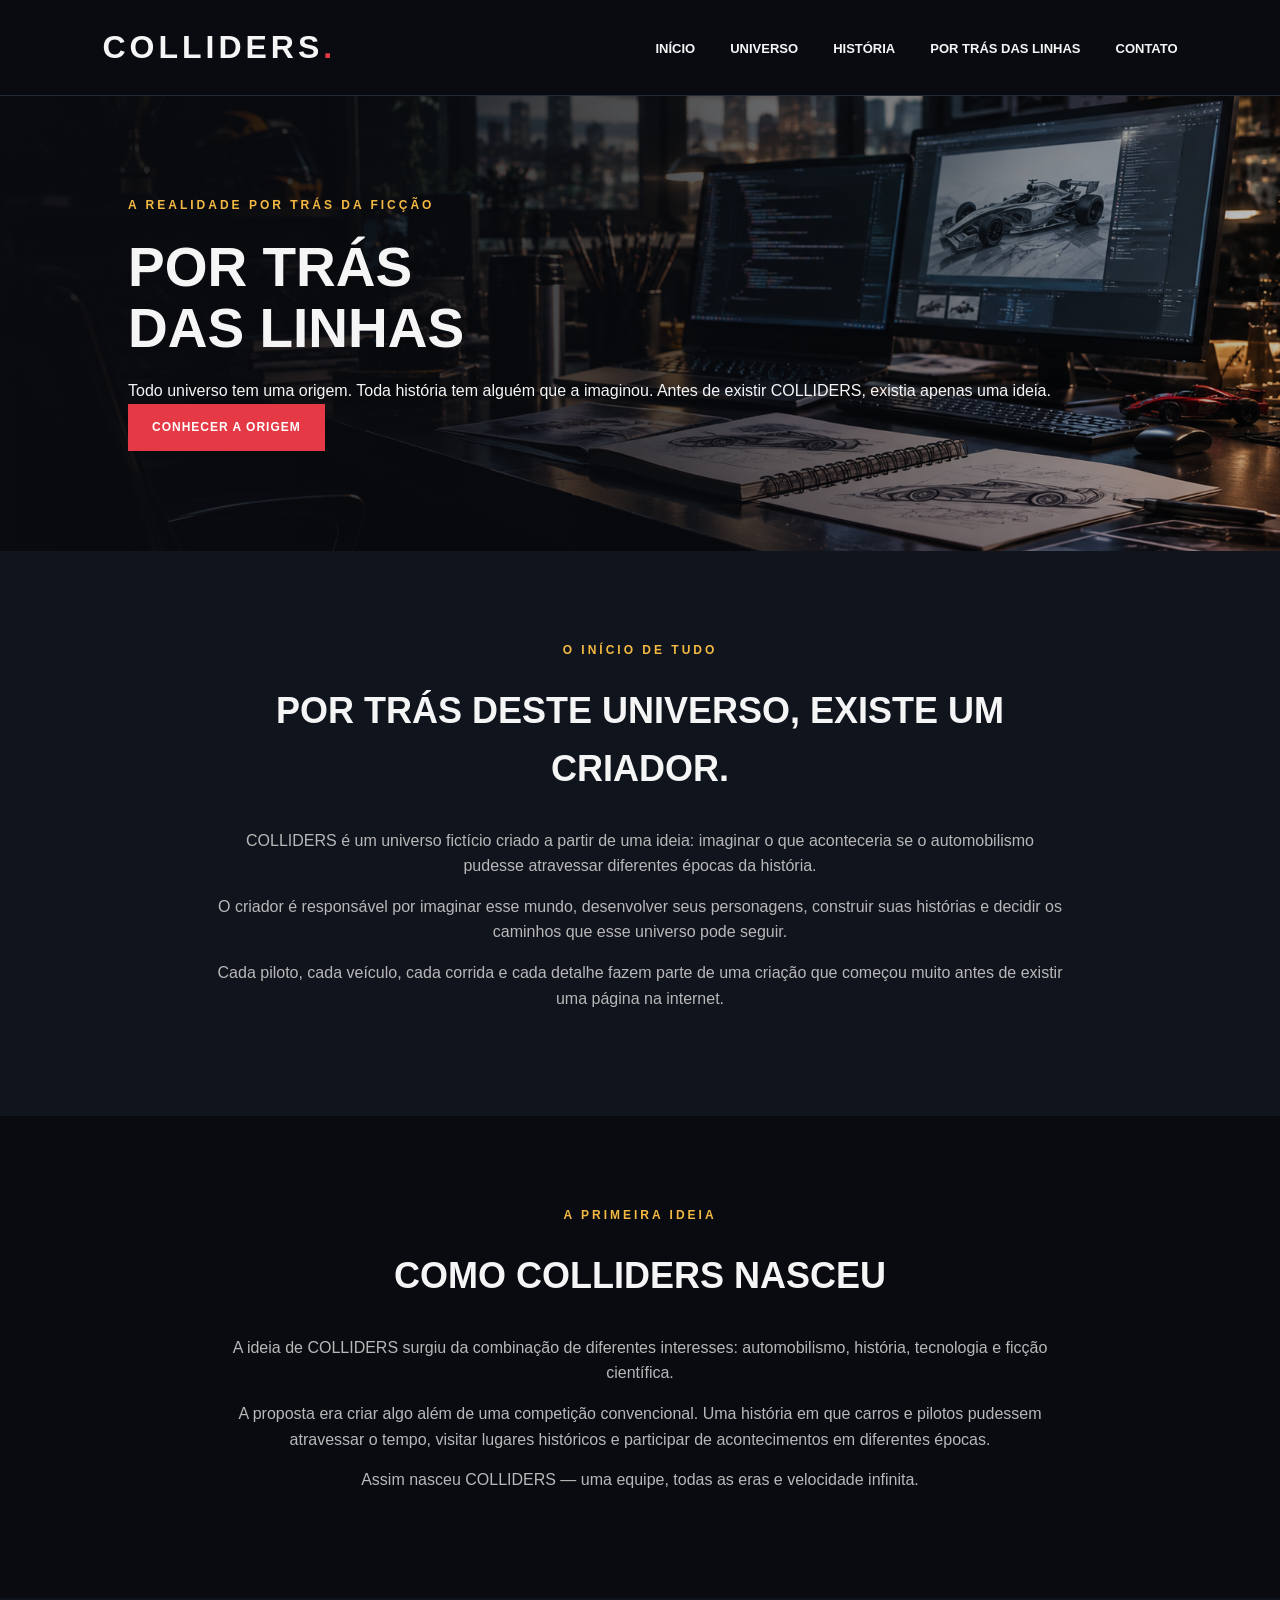
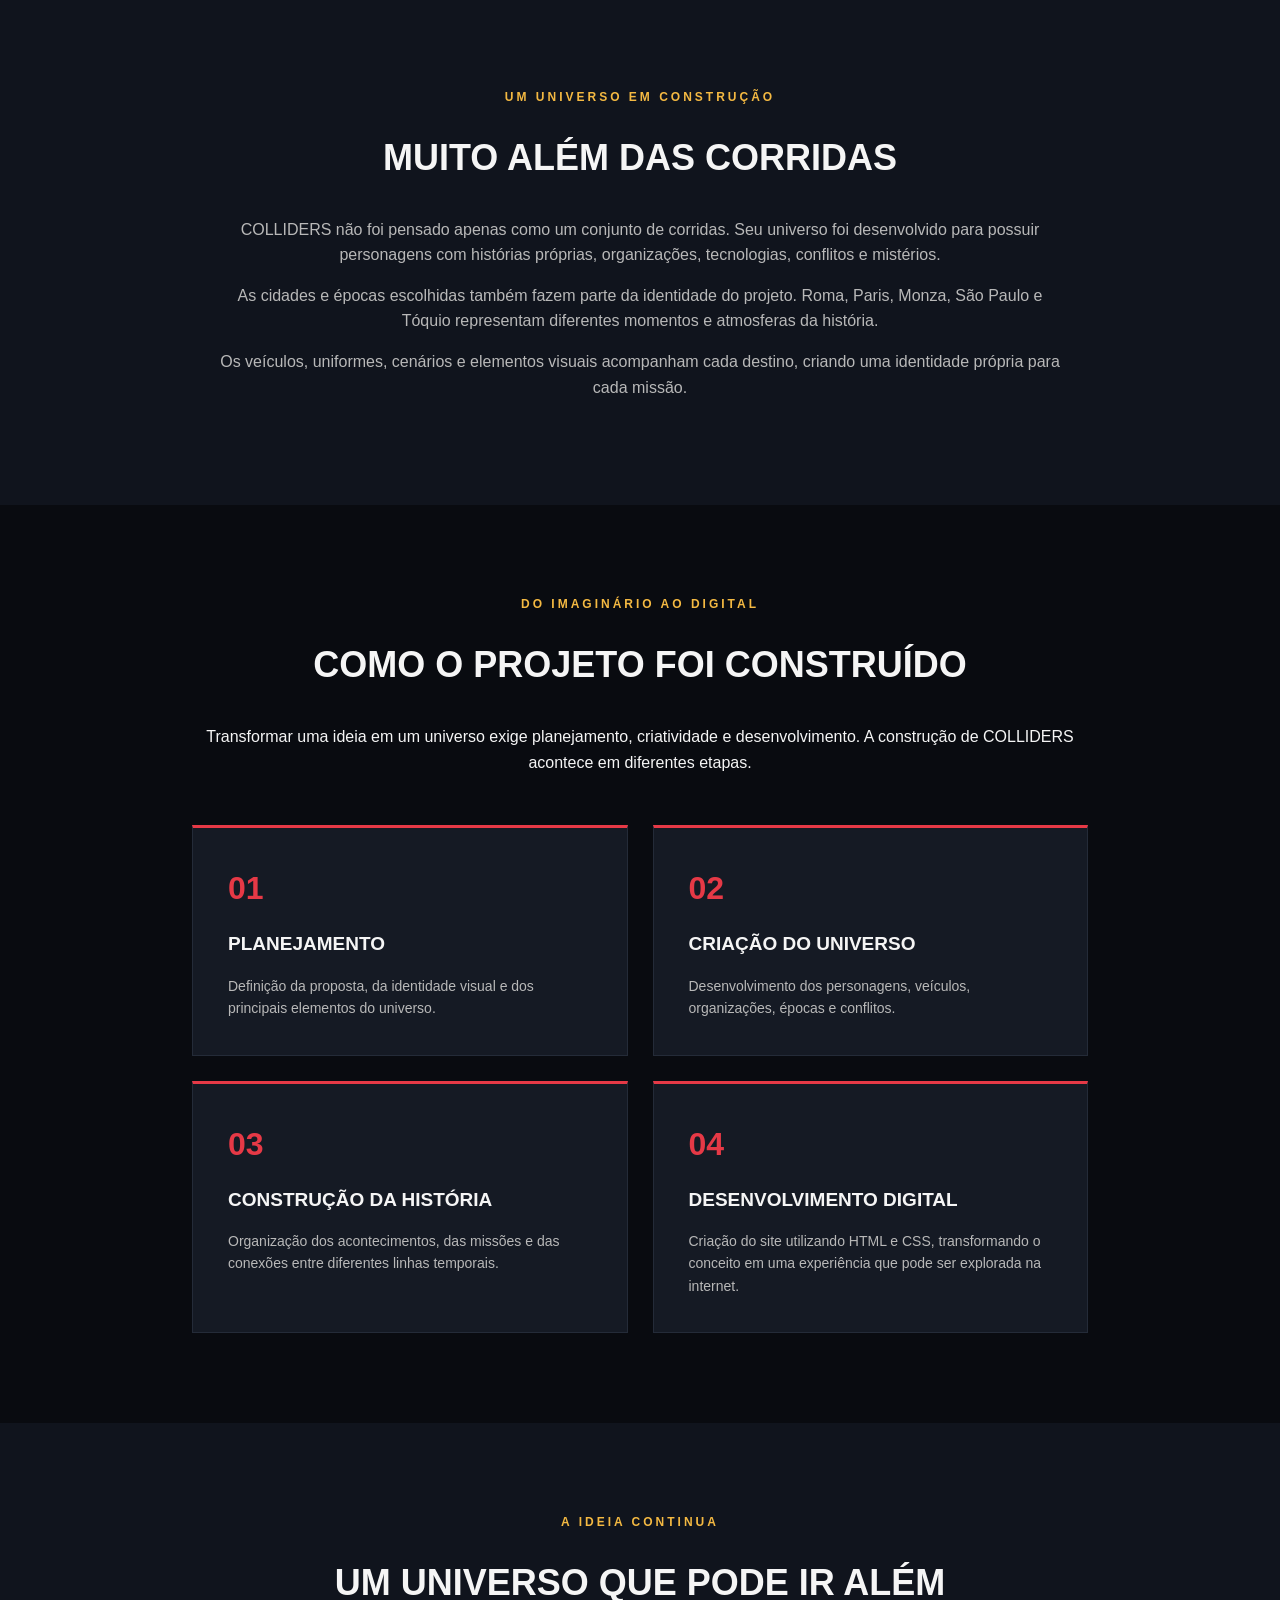
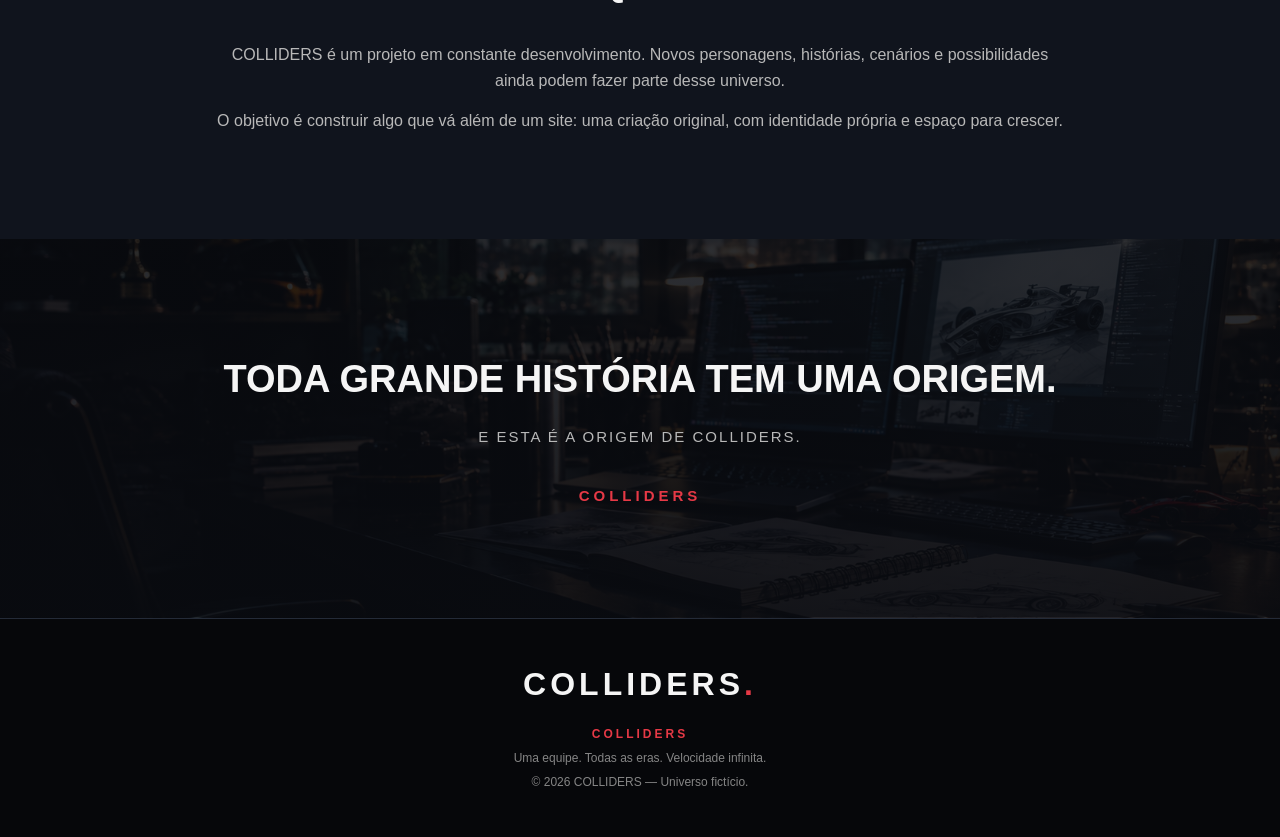
<file: behind.html>
<!DOCTYPE html>
<html lang="pt-BR">
<head>
    <meta charset="UTF-8">
    <meta name="viewport" content="width=device-width, initial-scale=1.0">
    <meta name="description" content="Conheça a história real por trás da criação de COLLIDERS.">
    <title>Por Trás das Linhas | COLLIDERS</title>
    <link rel="stylesheet" href="style.css">
</head>
<body>

    <header>
        <a href="index.html" class="logo">COLLIDERS<span>.</span></a>

        <nav>
            <ul>
                <li><a href="index.html">Início</a></li>
                <li><a href="about.html">Universo</a></li>
                <li><a href="history.html">História</a></li>
                <li><a href="behind.html">Por Trás das Linhas</a></li>
                <li><a href="contact.html">Contato</a></li>
            </ul>
        </nav>
    </header>

    <main>

        <section class="pagina-hero realidade-hero">
            <p class="subtitulo">A REALIDADE POR TRÁS DA FICÇÃO</p>

            <h1>POR TRÁS<br>DAS LINHAS</h1>

            <p>
                Todo universo tem uma origem. Toda história tem alguém
                que a imaginou. Antes de existir COLLIDERS, existia apenas
                uma ideia.
            </p>

            <a href="#criador" class="botao botao-origem">CONHECER A ORIGEM</a>
        </section>

        <section class="criador" id="criador">
            <p class="subtitulo">O INÍCIO DE TUDO</p>

            <h2>POR TRÁS DESTE UNIVERSO, EXISTE UM CRIADOR.</h2>

            <p>
                COLLIDERS é um universo fictício criado
                a partir de uma ideia: imaginar o que aconteceria se
                o automobilismo pudesse atravessar diferentes épocas
                da história.
            </p>

            <p>
                O criador é responsável por imaginar esse mundo,
                desenvolver seus personagens, construir suas histórias
                e decidir os caminhos que esse universo pode seguir.
            </p>

            <p>
                Cada piloto, cada veículo, cada corrida e cada detalhe
                fazem parte de uma criação que começou muito antes
                de existir uma página na internet.
            </p>
        </section>

        <section class="nascimento" id="nascimento">
            <p class="subtitulo">A PRIMEIRA IDEIA</p>

            <h2>COMO COLLIDERS NASCEU</h2>

            <p>
                A ideia de COLLIDERS surgiu da combinação de diferentes
                interesses: automobilismo, história, tecnologia e
                ficção científica.
            </p>

            <p>
                A proposta era criar algo além de uma competição
                convencional. Uma história em que carros e pilotos
                pudessem atravessar o tempo, visitar lugares históricos
                e participar de acontecimentos em diferentes épocas.
            </p>

            <p>
                Assim nasceu COLLIDERS — uma equipe,
                todas as eras e velocidade infinita.
            </p>
        </section>

        <section class="conceito-criativo" id="conceito">
            <p class="subtitulo">UM UNIVERSO EM CONSTRUÇÃO</p>

            <h2>MUITO ALÉM DAS CORRIDAS</h2>

            <p>
                COLLIDERS não foi pensado apenas como um conjunto de corridas.
                Seu universo foi desenvolvido para possuir personagens
                com histórias próprias, organizações, tecnologias,
                conflitos e mistérios.
            </p>

            <p>
                As cidades e épocas escolhidas também fazem parte
                da identidade do projeto. Roma, Paris, Monza,
                São Paulo e Tóquio representam diferentes momentos
                e atmosferas da história.
            </p>

            <p>
                Os veículos, uniformes, cenários e elementos visuais
                acompanham cada destino, criando uma identidade
                própria para cada missão.
            </p>
        </section>

        <section class="desenvolvimento" id="desenvolvimento">
            <p class="subtitulo">DO IMAGINÁRIO AO DIGITAL</p>

            <h2>COMO O PROJETO FOI CONSTRUÍDO</h2>

            <p>
                Transformar uma ideia em um universo exige planejamento,
                criatividade e desenvolvimento. A construção de COLLIDERS
                acontece em diferentes etapas.
            </p>

            <div class="etapas-desenvolvimento">

                <article>
                    <span>01</span>
                    <h3>PLANEJAMENTO</h3>
                    <p>
                        Definição da proposta, da identidade visual
                        e dos principais elementos do universo.
                    </p>
                </article>

                <article>
                    <span>02</span>
                    <h3>CRIAÇÃO DO UNIVERSO</h3>
                    <p>
                        Desenvolvimento dos personagens, veículos,
                        organizações, épocas e conflitos.
                    </p>
                </article>

                <article>
                    <span>03</span>
                    <h3>CONSTRUÇÃO DA HISTÓRIA</h3>
                    <p>
                        Organização dos acontecimentos, das missões
                        e das conexões entre diferentes linhas temporais.
                    </p>
                </article>

                <article>
                    <span>04</span>
                    <h3>DESENVOLVIMENTO DIGITAL</h3>
                    <p>
                        Criação do site utilizando HTML e CSS,
                        transformando o conceito em uma experiência
                        que pode ser explorada na internet.
                    </p>
                </article>

            </div>
        </section>

        <section class="proposito" id="proposito">
            <p class="subtitulo">A IDEIA CONTINUA</p>

            <h2>UM UNIVERSO QUE PODE IR ALÉM</h2>

            <p>
                COLLIDERS é um projeto em constante desenvolvimento.
                Novos personagens, histórias, cenários e possibilidades
                ainda podem fazer parte desse universo.
            </p>

            <p>
                O objetivo é construir algo que vá além de um site:
                uma criação original, com identidade própria e espaço
                para crescer.
            </p>
        </section>

        <section class="frase-final">
            <h2>TODA GRANDE HISTÓRIA TEM UMA ORIGEM.</h2>

            <p>E ESTA É A ORIGEM DE COLLIDERS.</p>

            <p class="assinatura">COLLIDERS</p>
        </section>

    </main>

    <footer>
        <a href="index.html" class="logo">COLLIDERS<span>.</span></a>

        <p>COLLIDERS</p>
        <p>Uma equipe. Todas as eras. Velocidade infinita.</p>
        <p>&copy; 2026 COLLIDERS — Universo fictício.</p>
    </footer>

</body>
</html>
</file>
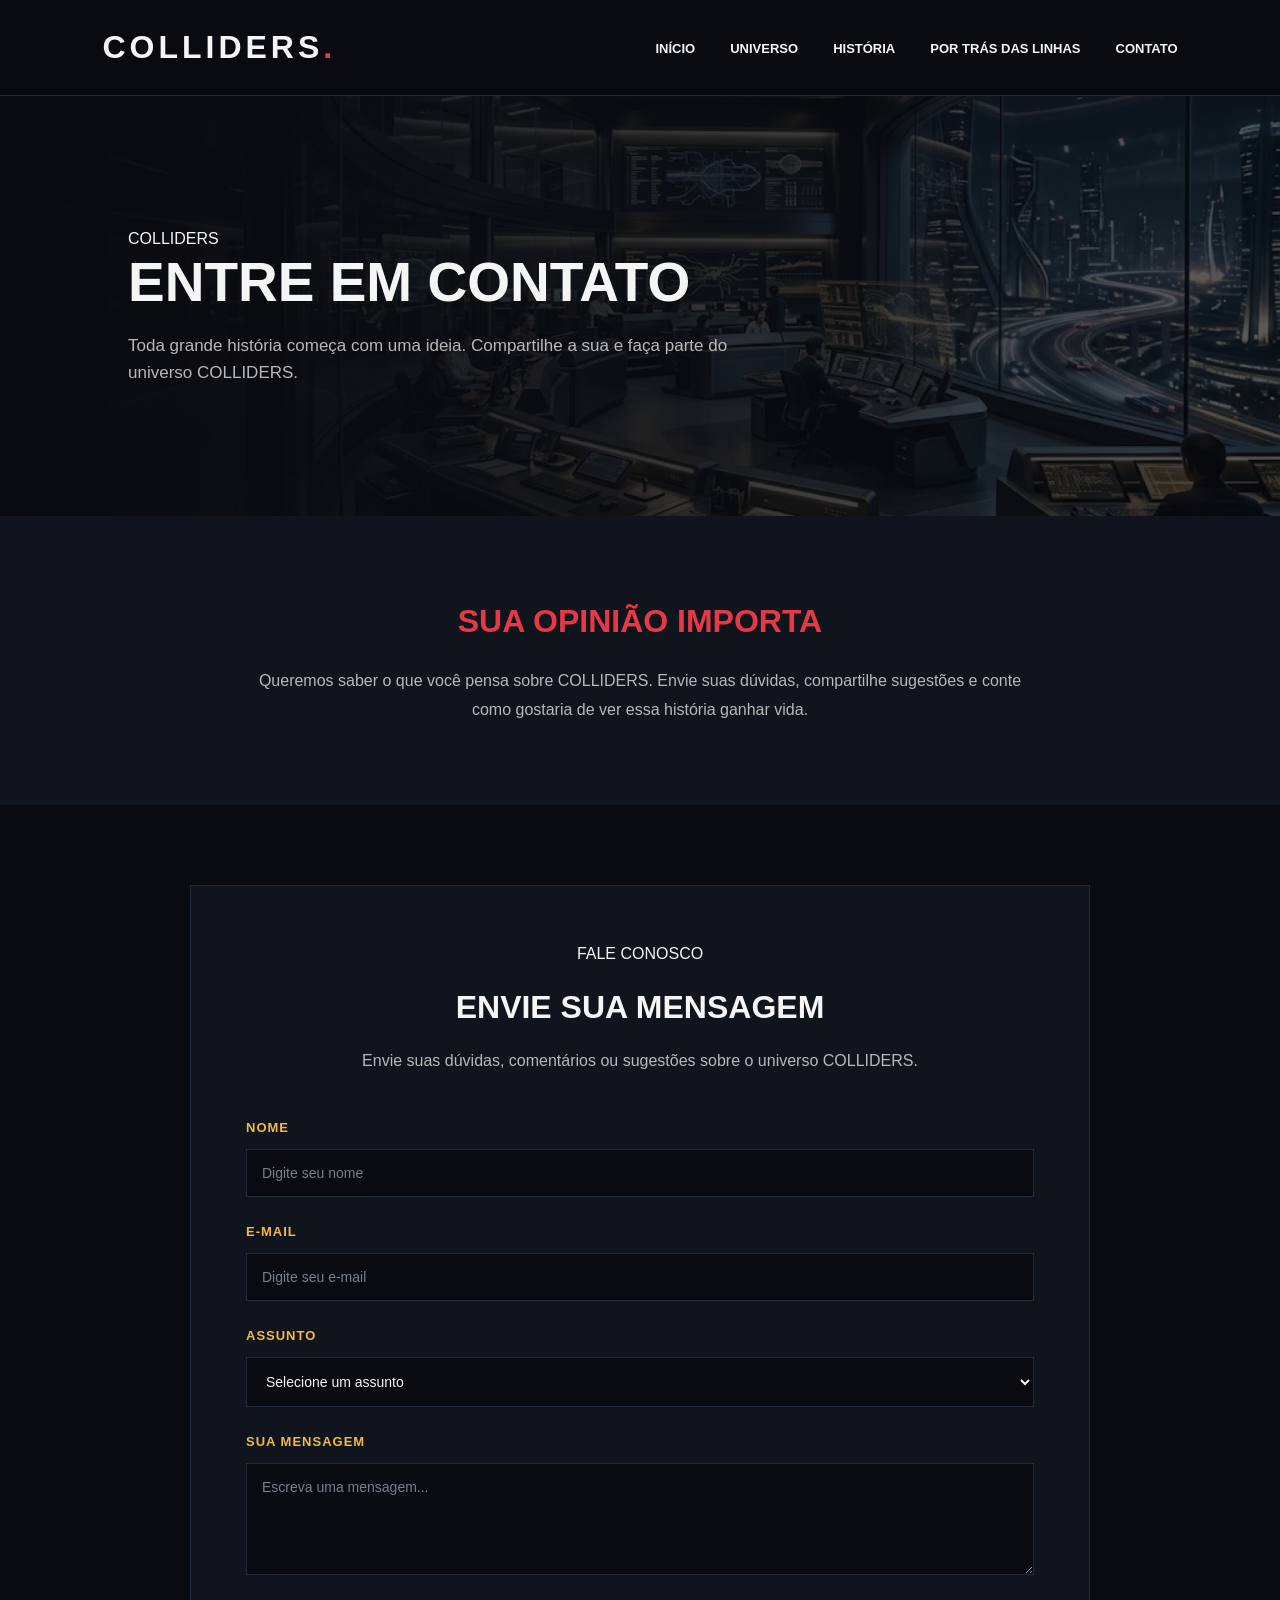
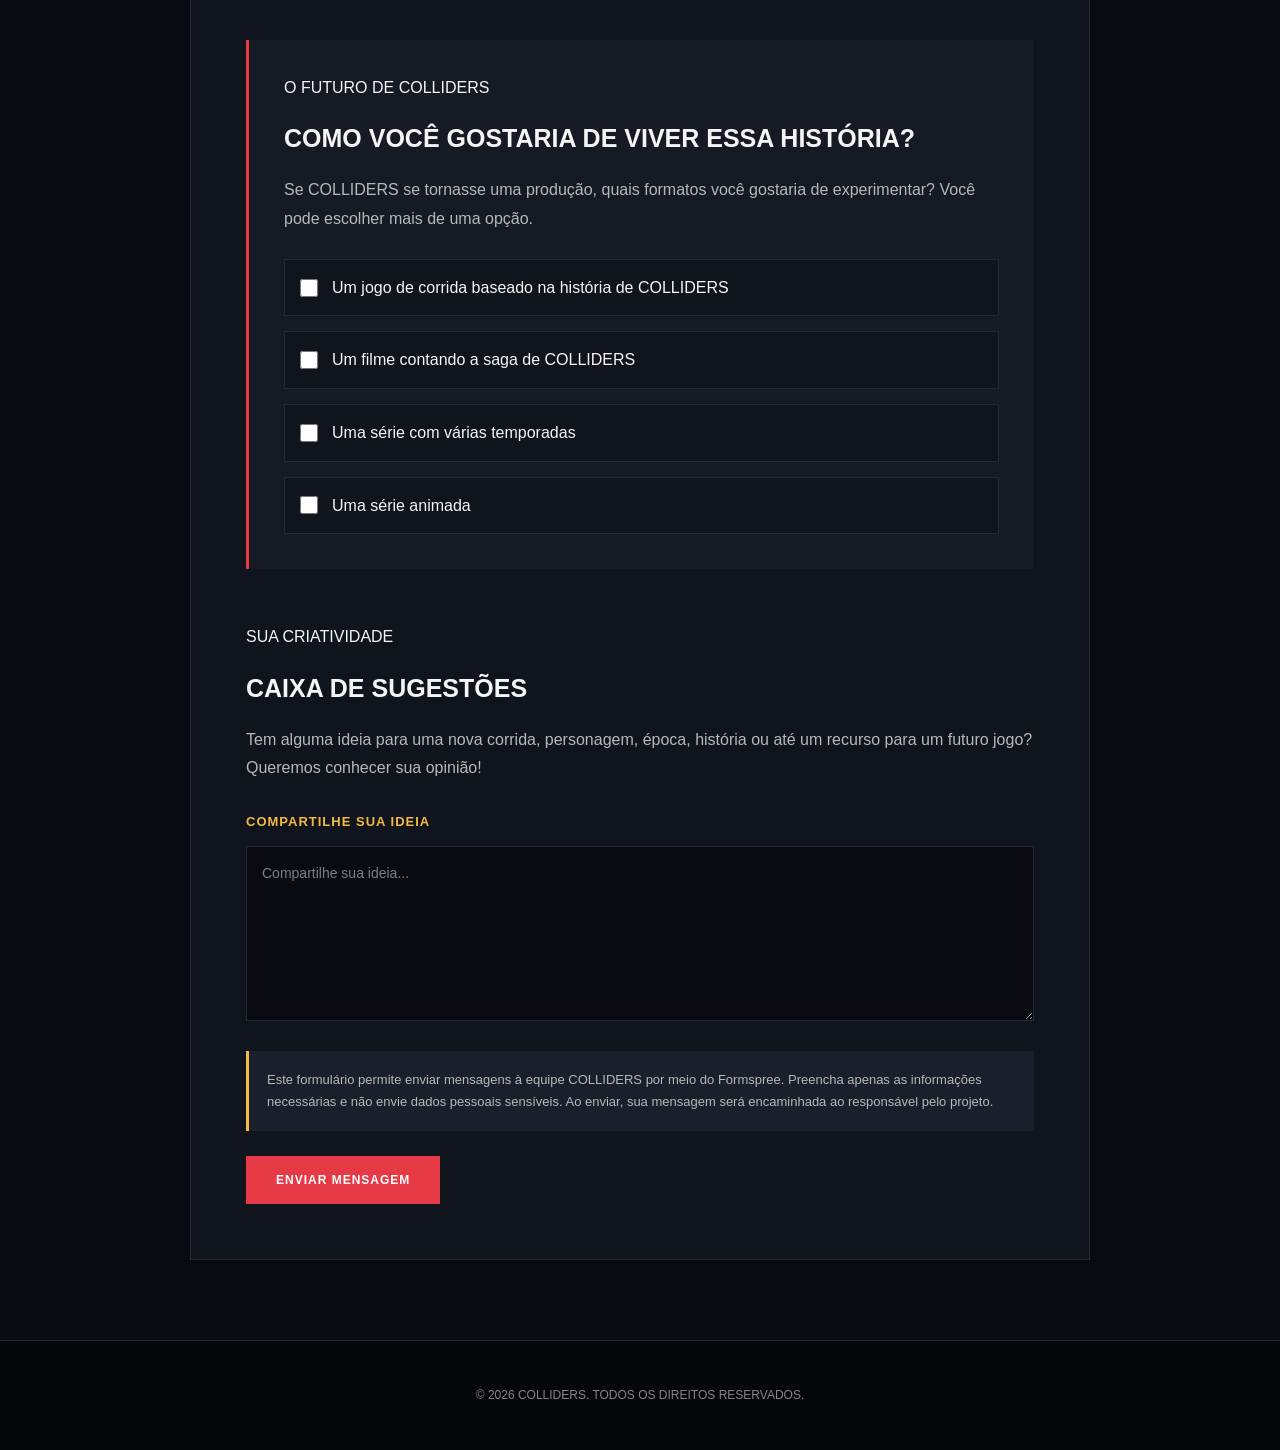
<file: contact.html>
<!DOCTYPE html>
<html lang="pt-BR">
<head>
    <meta charset="UTF-8">
    <meta name="viewport" content="width=device-width, initial-scale=1.0">
    <meta name="description" content="Entre em contato e compartilhe suas ideias sobre COLLIDERS.">
    <title>Contato | COLLIDERS</title>
    <link rel="stylesheet" href="style.css">
</head>
<body>

    <header>
        <a href="index.html" class="logo">COLLIDERS<span>.</span></a>

        <nav>
            <ul>
                <li><a href="index.html">Início</a></li>
                <li><a href="about.html">Universo</a></li>
                <li><a href="history.html">História</a></li>
                <li><a href="behind.html">Por Trás das Linhas</a></li>
                <li><a href="contact.html">Contato</a></li>
            </ul>
        </nav>
    </header>

    <main>

        <section class="pagina-hero contato-hero">
            <span class="etiqueta">COLLIDERS</span>

            <h1>ENTRE EM CONTATO</h1>

            <p>
                Toda grande história começa com uma ideia.
                Compartilhe a sua e faça parte do universo COLLIDERS.
            </p>
        </section>

        <section class="contato-intro">
            <h2>SUA OPINIÃO IMPORTA</h2>

            <p>
                Queremos saber o que você pensa sobre COLLIDERS.
                Envie suas dúvidas, compartilhe sugestões e conte
                como gostaria de ver essa história ganhar vida.
            </p>
        </section>

        <section class="formulario-contato" id="formulario">

            <div class="formulario-cabecalho">
                <span class="etiqueta">FALE CONOSCO</span>
                <h2>ENVIE SUA MENSAGEM</h2>
                <p>Envie suas dúvidas, comentários ou sugestões sobre o universo COLLIDERS.</p>
            </div>

            <form action="https://formspree.io/f/mgakvygw" method="POST">

                <div class="campo-formulario">
                    <label for="nome">NOME</label>
                    <input
                        type="text"
                        id="nome"
                        name="name"
                        placeholder="Digite seu nome"
                        autocomplete="off"
                        required
                    >
                </div>

                <div class="campo-formulario">
                    <label for="email">E-MAIL</label>
                    <input
                        type="email"
                        id="email"
                        name="email"
                        placeholder="Digite seu e-mail"
                        autocomplete="off"
                        required
                    >
                </div>

                <div class="campo-formulario">
                    <label for="assunto">ASSUNTO</label>
                    <select id="assunto" name="subject" required>
                        <option value="">Selecione um assunto</option>
                        <option value="Dúvida sobre COLLIDERS">Dúvida</option>
                        <option value="Sugestão para COLLIDERS">Sugestão</option>
                        <option value="Opinião sobre COLLIDERS">Opinião sobre COLLIDERS</option>
                        <option value="Outro assunto — COLLIDERS">Outro</option>
                    </select>
                </div>

                <div class="campo-formulario">
                    <label for="mensagem">SUA MENSAGEM</label>
                    <textarea
                        id="mensagem"
                        name="message"
                        rows="5"
                        placeholder="Escreva uma mensagem..."
                        required
                    ></textarea>
                </div>

                <div class="pesquisa-apex">
                    <span class="etiqueta">O FUTURO DE COLLIDERS</span>

                    <h2>COMO VOCÊ GOSTARIA DE VIVER ESSA HISTÓRIA?</h2>

                    <p>
                        Se COLLIDERS se tornasse uma produção,
                        quais formatos você gostaria de experimentar?
                        Você pode escolher mais de uma opção.
                    </p>

                    <div class="opcoes-apex">

                        <label class="opcao-checkbox">
                            <input type="checkbox" name="formato" value="jogo">
                            <span>Um jogo de corrida baseado na história de COLLIDERS</span>
                        </label>

                        <label class="opcao-checkbox">
                            <input type="checkbox" name="formato" value="filme">
                            <span>Um filme contando a saga de COLLIDERS</span>
                        </label>

                        <label class="opcao-checkbox">
                            <input type="checkbox" name="formato" value="serie">
                            <span>Uma série com várias temporadas</span>
                        </label>

                        <label class="opcao-checkbox">
                            <input type="checkbox" name="formato" value="animacao">
                            <span>Uma série animada</span>
                        </label>

                    </div>
                </div>

                <div class="caixa-sugestoes">
                    <span class="etiqueta">SUA CRIATIVIDADE</span>

                    <h2>CAIXA DE SUGESTÕES</h2>

                    <p>
                        Tem alguma ideia para uma nova corrida, personagem,
                        época, história ou até um recurso para um futuro jogo?
                        Queremos conhecer sua opinião!
                    </p>

                    <label for="sugestao">COMPARTILHE SUA IDEIA</label>

                    <textarea
                        id="sugestao"
                        name="sugestao"
                        rows="6"
                        placeholder="Compartilhe sua ideia..."
                    ></textarea>
                </div>

                <div class="aviso-formulario">
                    <p>
                        Este formulário permite enviar mensagens à equipe COLLIDERS por meio do Formspree. Preencha apenas as informações necessárias e não envie dados pessoais sensíveis. Ao enviar, sua mensagem será encaminhada ao responsável pelo projeto.
                    </p>
                </div>

                <button type="submit" class="botao">ENVIAR MENSAGEM</button>

            </form>
        </section>

    </main>

    <footer>
        <p>© 2026 COLLIDERS. TODOS OS DIREITOS RESERVADOS.</p>
    </footer>

</body>
</html>
</file>
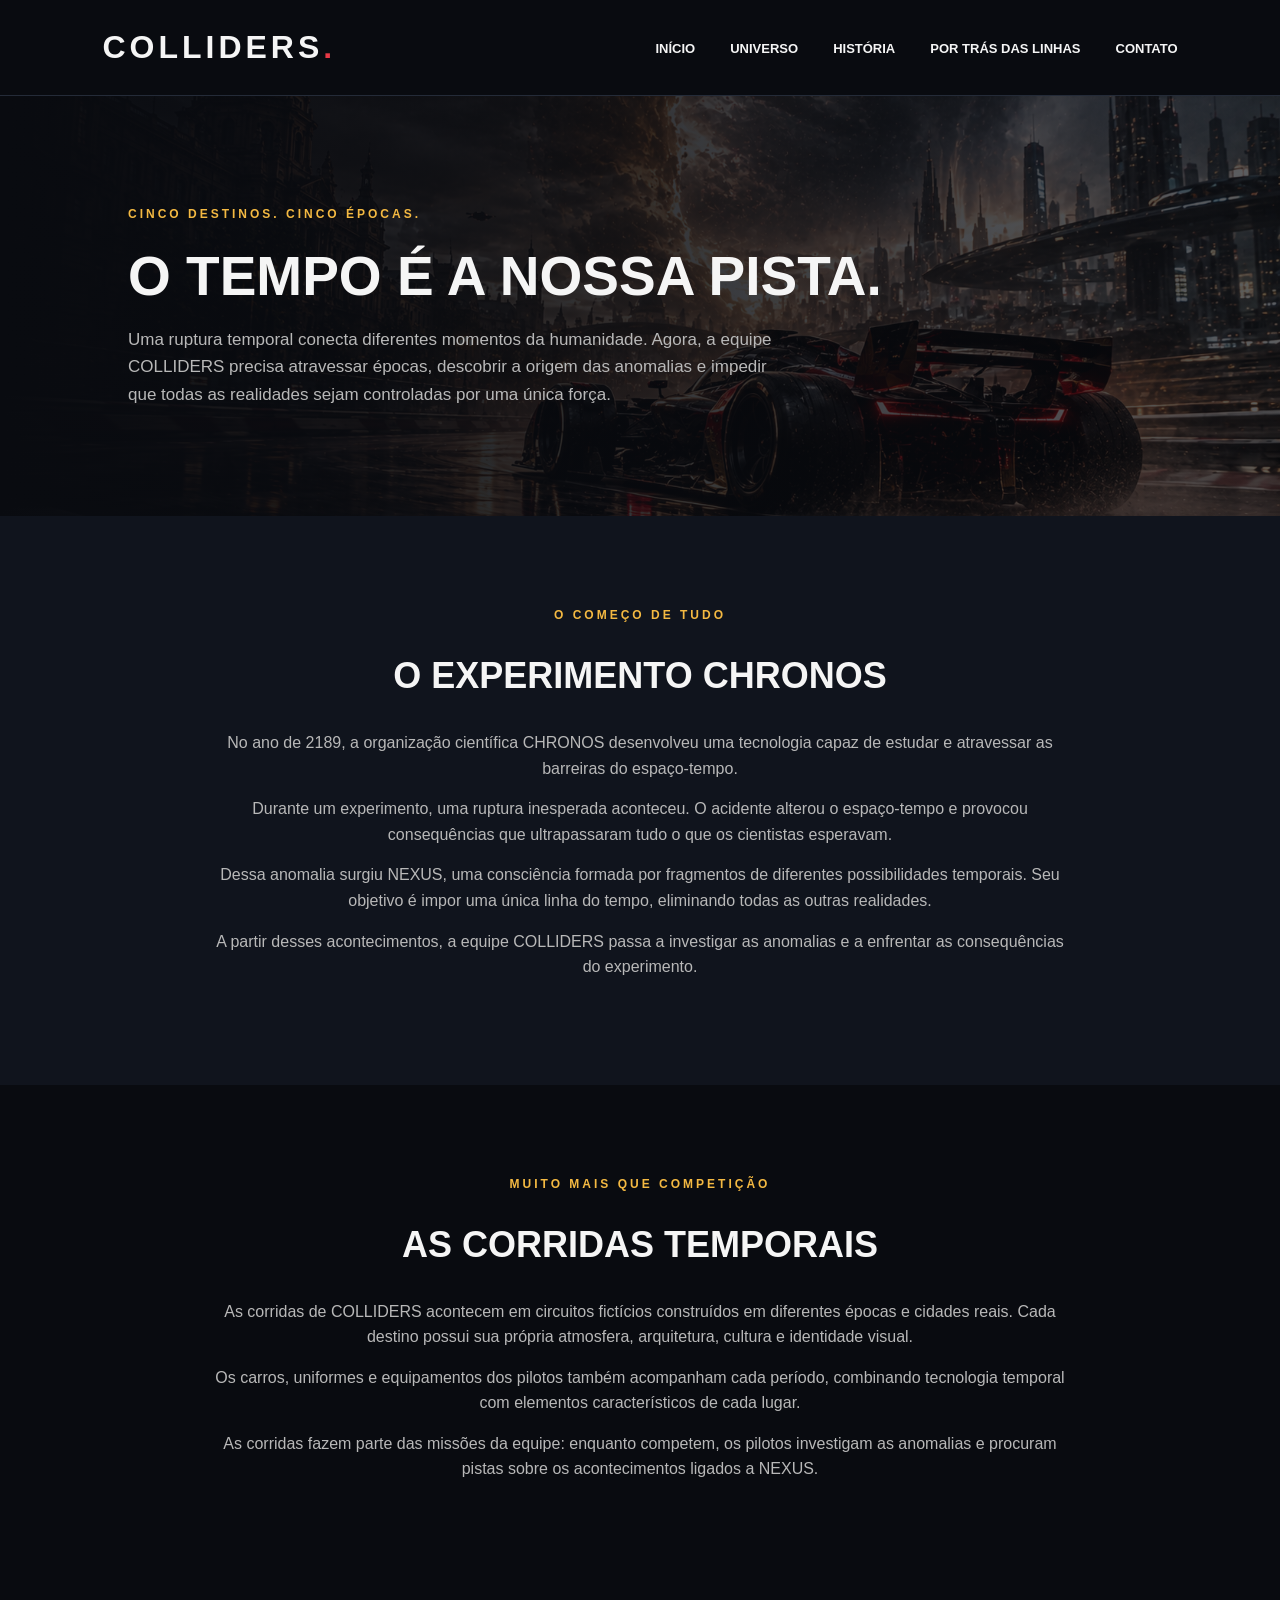
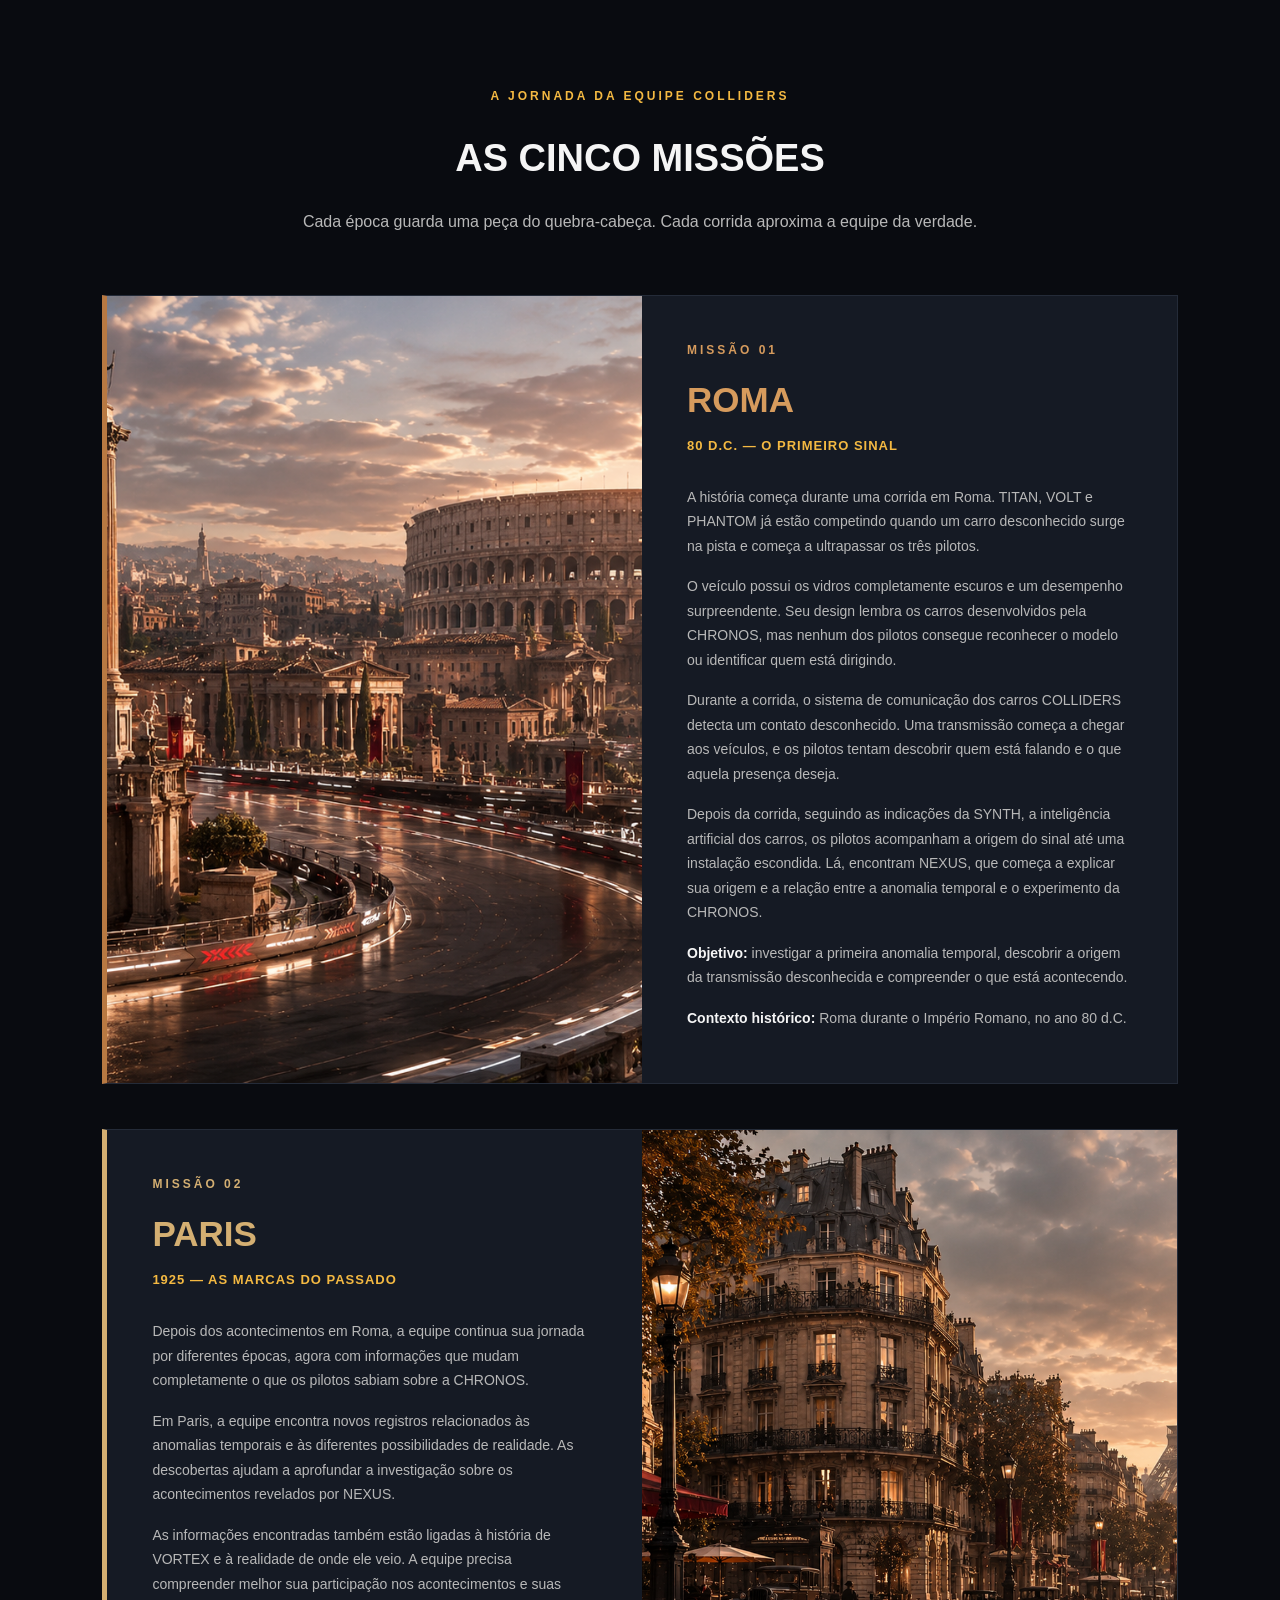
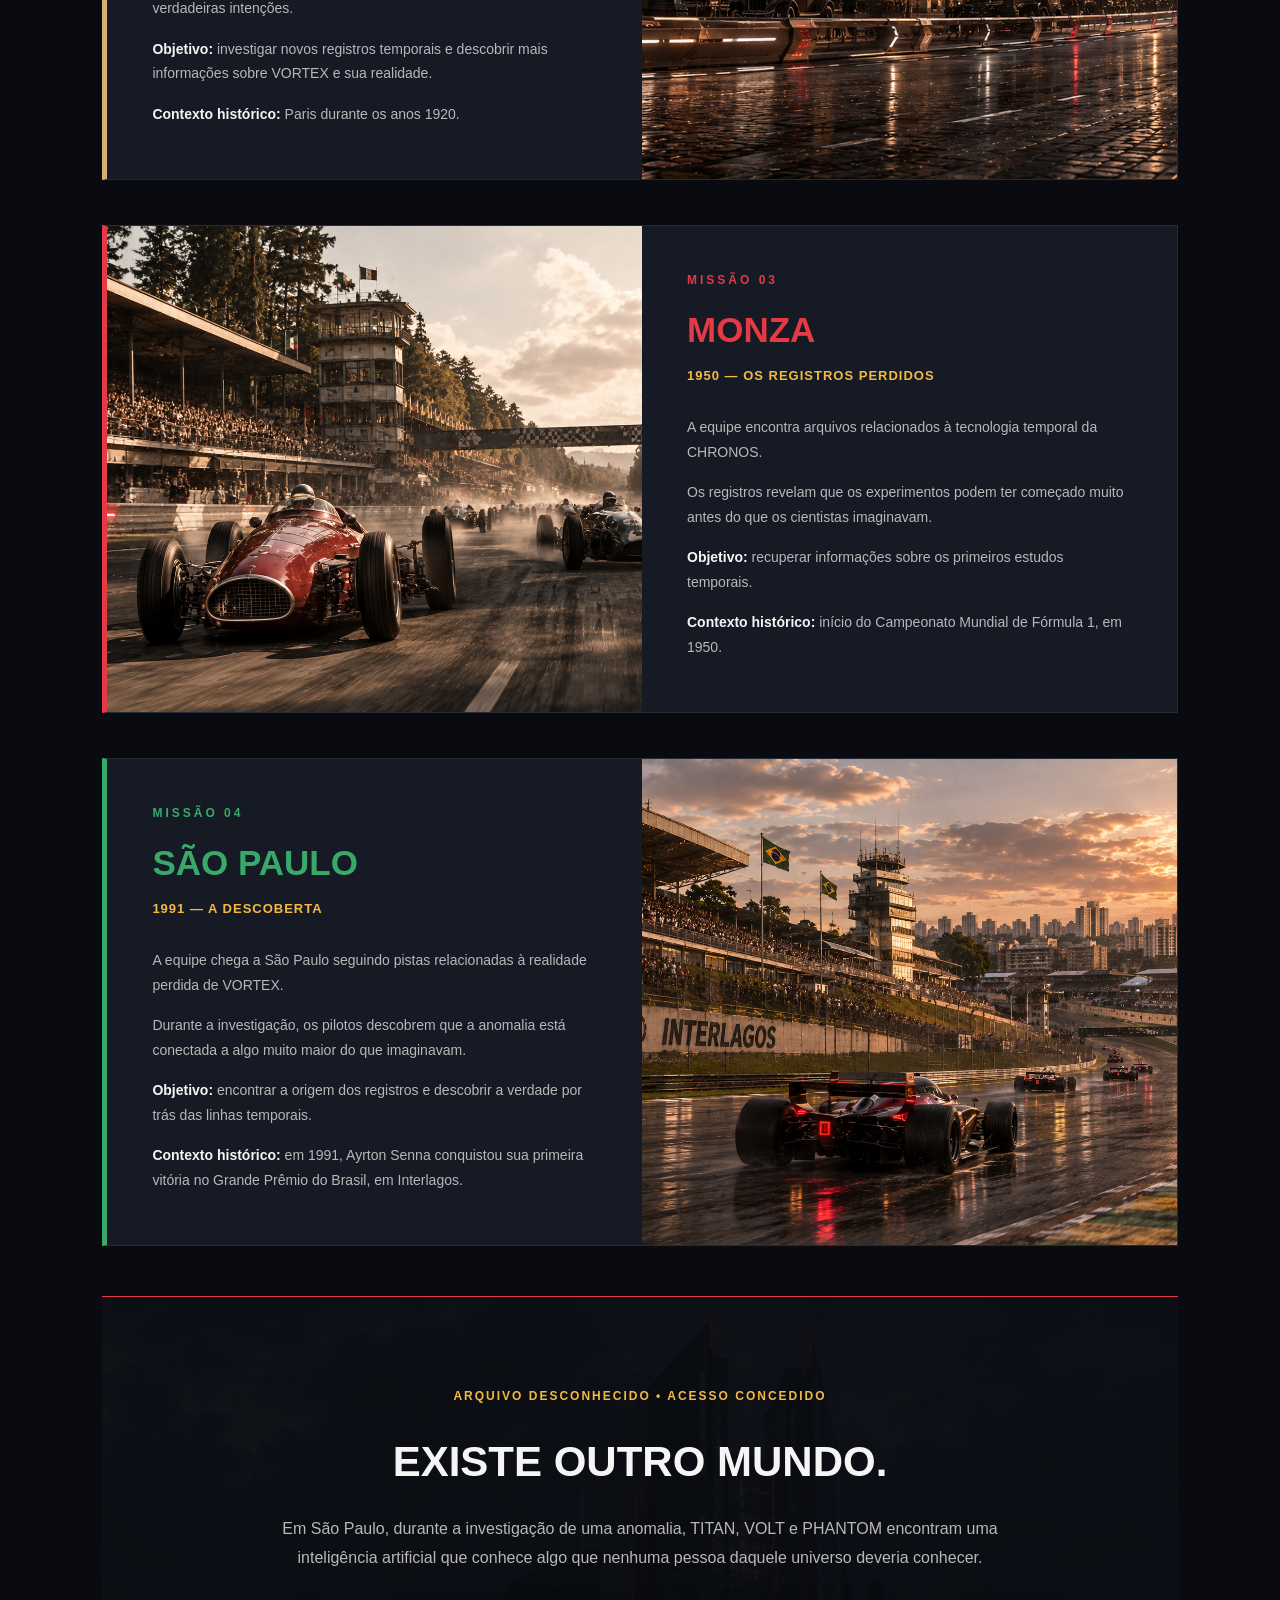
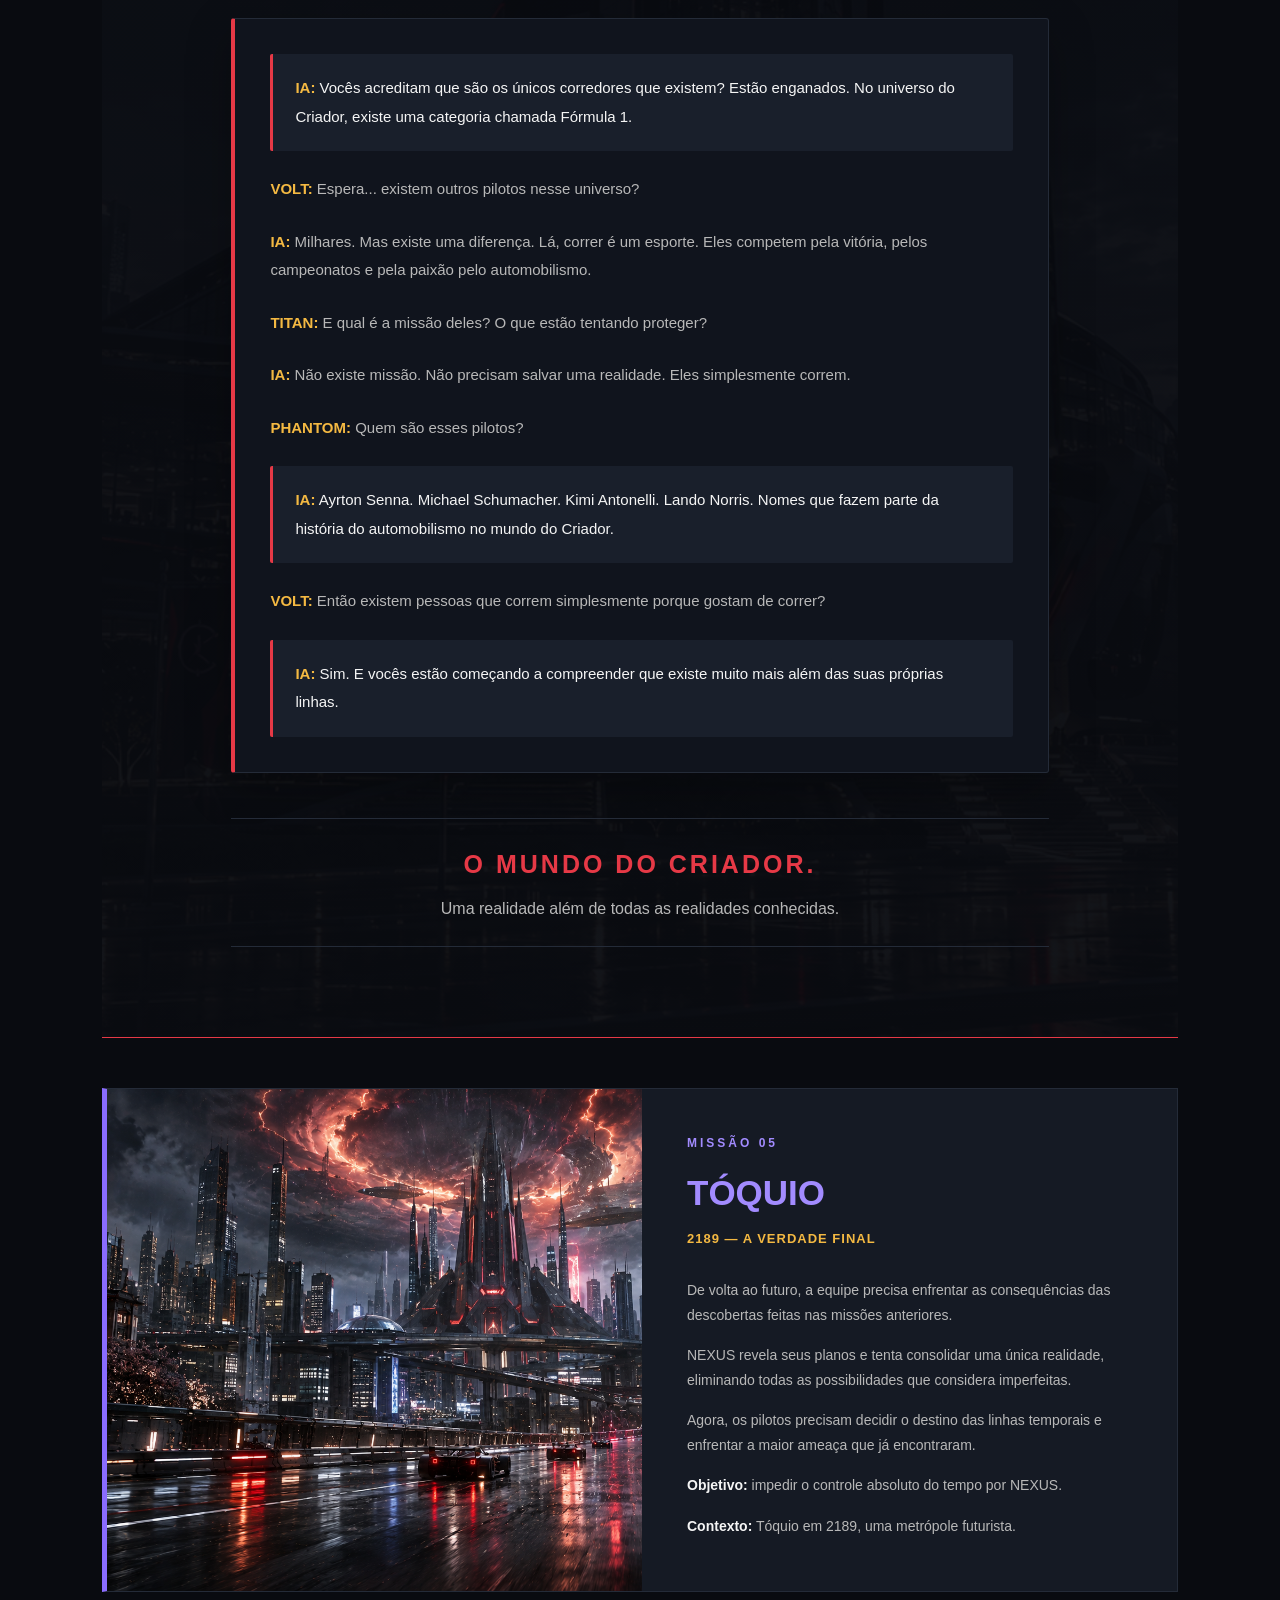
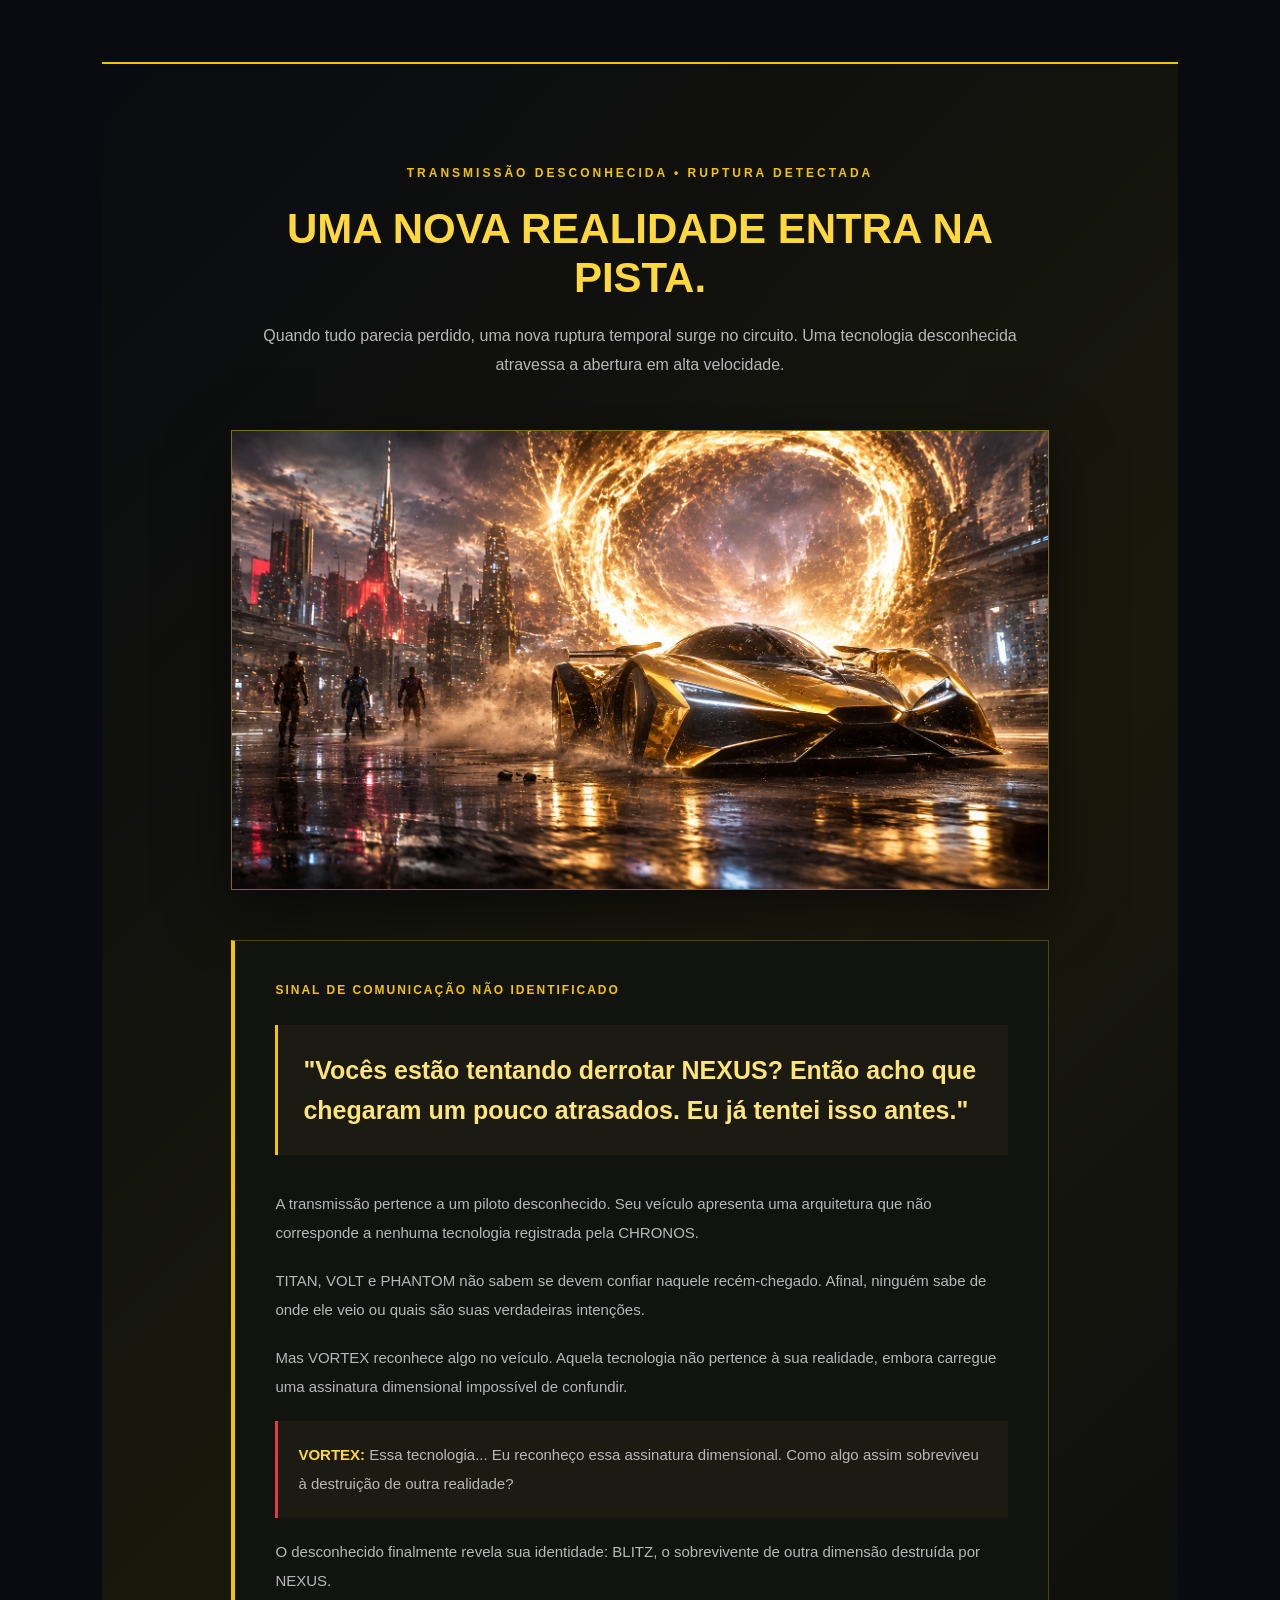
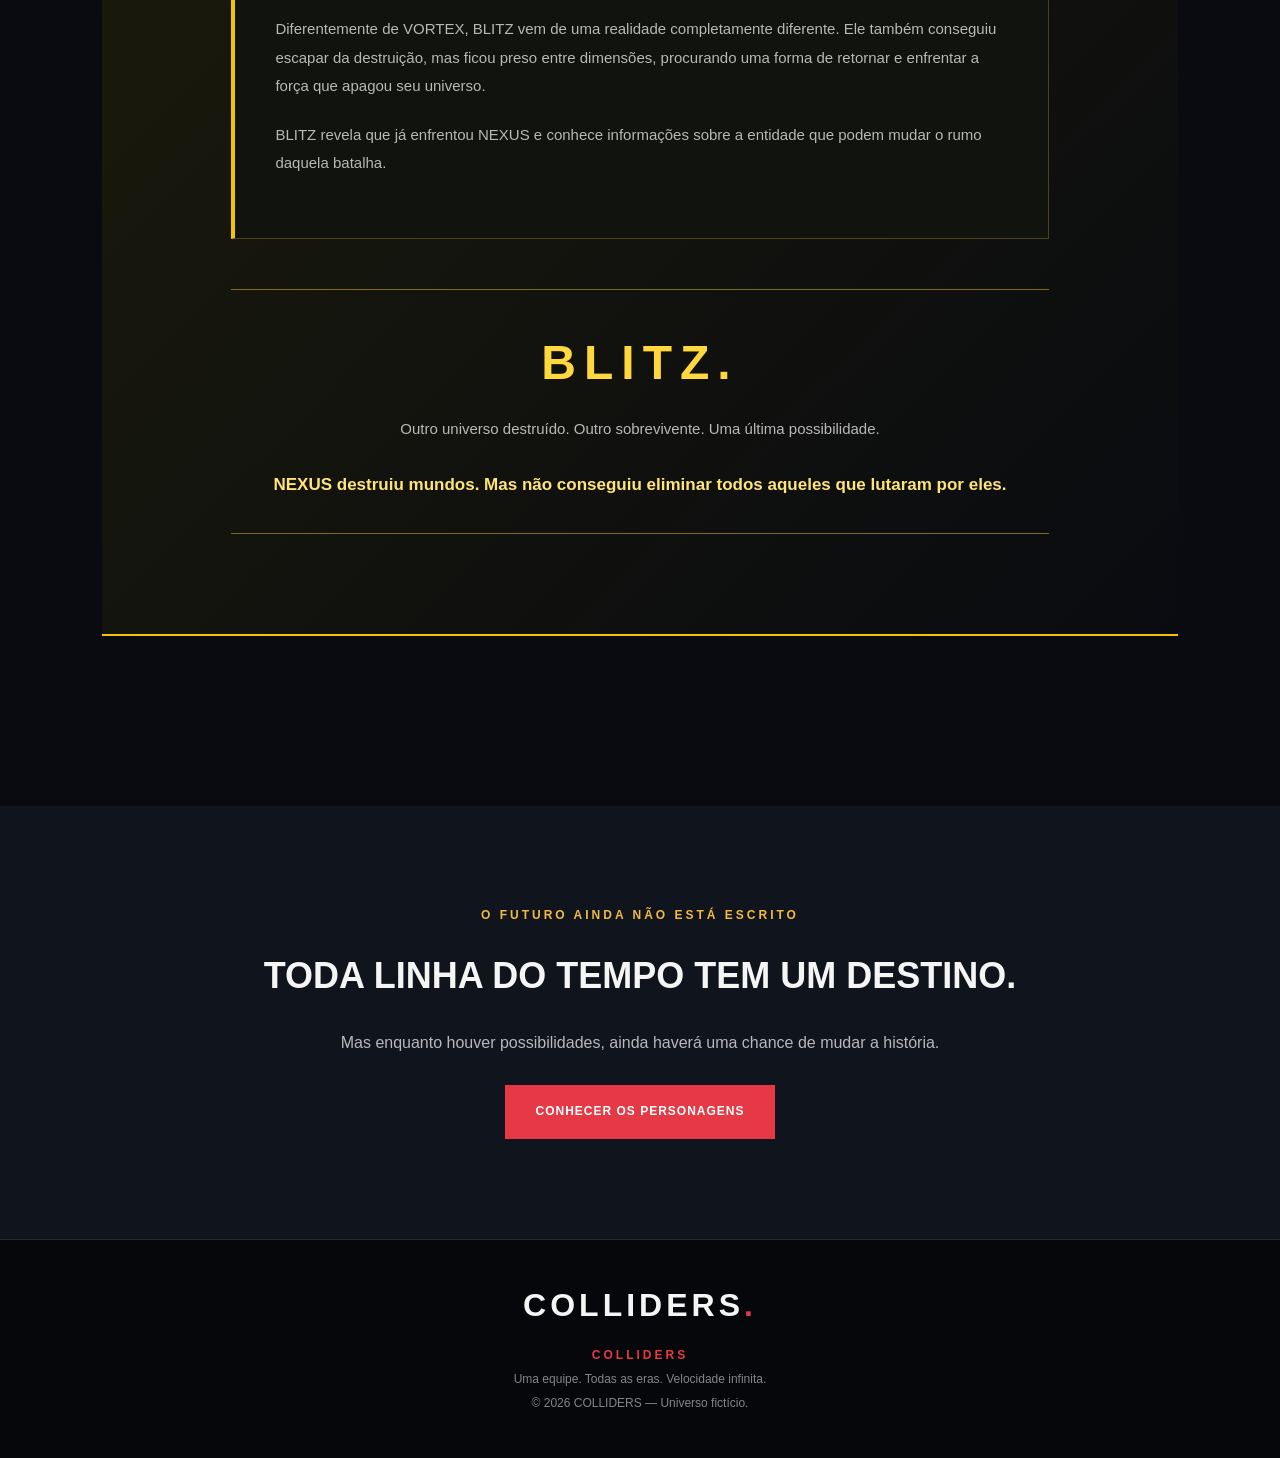
<file: history.html>
<!DOCTYPE html>
<html lang="pt-BR">
<head>
    <meta charset="UTF-8">
    <meta name="viewport" content="width=device-width, initial-scale=1.0">
    <meta name="description" content="Conheça a história de COLLIDERS, suas cinco missões temporais e a chegada de BLITZ.">
    <title>História | COLLIDERS</title>
    <link rel="stylesheet" href="style.css">
</head>
<body>

    <header>
        <a href="index.html" class="logo">COLLIDERS<span>.</span></a>

        <nav>
            <ul>
                <li><a href="index.html">Início</a></li>
                <li><a href="about.html">Universo</a></li>
                <li><a href="history.html">História</a></li>
                <li><a href="behind.html">Por Trás das Linhas</a></li>
                <li><a href="contact.html">Contato</a></li>
            </ul>
        </nav>
    </header>

    <main>

        <section class="pagina-hero">
            <p class="subtitulo">CINCO DESTINOS. CINCO ÉPOCAS.</p>

            <h1>O TEMPO É A NOSSA PISTA.</h1>

            <p>
                Uma ruptura temporal conecta diferentes momentos da humanidade.
                Agora, a equipe COLLIDERS precisa atravessar épocas, descobrir
                a origem das anomalias e impedir que todas as realidades
                sejam controladas por uma única força.
            </p>
        </section>

        <section class="origem">
            <p class="subtitulo">O COMEÇO DE TUDO</p>

            <h2>O EXPERIMENTO CHRONOS</h2>

            <p>
                No ano de 2189, a organização científica CHRONOS desenvolveu
                uma tecnologia capaz de estudar e atravessar as barreiras
                do espaço-tempo.
            </p>

            <p>
                Durante um experimento, uma ruptura inesperada aconteceu.
                O acidente alterou o espaço-tempo e provocou consequências
                que ultrapassaram tudo o que os cientistas esperavam.
            </p>

            <p>
                Dessa anomalia surgiu NEXUS, uma consciência formada por
                fragmentos de diferentes possibilidades temporais.
                Seu objetivo é impor uma única linha do tempo, eliminando
                todas as outras realidades.
            </p>

            <p>
                A partir desses acontecimentos, a equipe COLLIDERS passa a
                investigar as anomalias e a enfrentar as consequências
                do experimento.
            </p>
        </section>

        <section class="conceito-corridas">
            <p class="subtitulo">MUITO MAIS QUE COMPETIÇÃO</p>

            <h2>AS CORRIDAS TEMPORAIS</h2>

            <p>
                As corridas de COLLIDERS acontecem em circuitos fictícios
                construídos em diferentes épocas e cidades reais.
                Cada destino possui sua própria atmosfera, arquitetura,
                cultura e identidade visual.
            </p>

            <p>
                Os carros, uniformes e equipamentos dos pilotos também
                acompanham cada período, combinando tecnologia temporal
                com elementos característicos de cada lugar.
            </p>

            <p>
                As corridas fazem parte das missões da equipe: enquanto
                competem, os pilotos investigam as anomalias e procuram
                pistas sobre os acontecimentos ligados a NEXUS.
            </p>
        </section>

        <section class="missoes-historicas">
            <p class="subtitulo">A JORNADA DA EQUIPE COLLIDERS</p>

            <h2>AS CINCO MISSÕES</h2>

            <p class="descricao">
                Cada época guarda uma peça do quebra-cabeça.
                Cada corrida aproxima a equipe da verdade.
            </p>

            <article class="missao roma">
                <img src="images/missoes/roma.jpg"
                     alt="Representação cinematográfica da Roma Antiga">

                <div class="missao-conteudo">
                    <p class="subtitulo">MISSÃO 01</p>

                    <h3>ROMA</h3>

                    <h4>80 D.C. — O PRIMEIRO SINAL</h4>

                    <p>
                        A história começa durante uma corrida em Roma.
                        TITAN, VOLT e PHANTOM já estão competindo quando
                        um carro desconhecido surge na pista e começa
                        a ultrapassar os três pilotos.
                    </p>

                    <p>
                        O veículo possui os vidros completamente escuros
                        e um desempenho surpreendente. Seu design lembra
                        os carros desenvolvidos pela CHRONOS, mas nenhum
                        dos pilotos consegue reconhecer o modelo ou
                        identificar quem está dirigindo.
                    </p>

                    <p>
                        Durante a corrida, o sistema de comunicação
                        dos carros COLLIDERS detecta um contato desconhecido.
                        Uma transmissão começa a chegar aos veículos,
                        e os pilotos tentam descobrir quem está falando
                        e o que aquela presença deseja.
                    </p>

                    <p>
                        Depois da corrida, seguindo as indicações da
                        SYNTH, a inteligência artificial dos carros,
                        os pilotos acompanham a origem do sinal até
                        uma instalação escondida. Lá, encontram NEXUS,
                        que começa a explicar sua origem e a relação
                        entre a anomalia temporal e o experimento da CHRONOS.
                    </p>

                    <p>
                        <strong>Objetivo:</strong> investigar a primeira
                        anomalia temporal, descobrir a origem da transmissão
                        desconhecida e compreender o que está acontecendo.
                    </p>

                    <p>
                        <strong>Contexto histórico:</strong> Roma durante
                        o Império Romano, no ano 80 d.C.
                    </p>
                </div>
            </article>

            <article class="missao paris">
                <img src="images/missoes/paris.jpg"
                     alt="Representação de Paris na década de 1920">

                <div class="missao-conteudo">
                    <p class="subtitulo">MISSÃO 02</p>

                    <h3>PARIS</h3>

                    <h4>1925 — AS MARCAS DO PASSADO</h4>

                    <p>
                        Depois dos acontecimentos em Roma, a equipe
                        continua sua jornada por diferentes épocas,
                        agora com informações que mudam completamente
                        o que os pilotos sabiam sobre a CHRONOS.
                    </p>

                    <p>
                        Em Paris, a equipe encontra novos registros
                        relacionados às anomalias temporais e às
                        diferentes possibilidades de realidade.
                        As descobertas ajudam a aprofundar a investigação
                        sobre os acontecimentos revelados por NEXUS.
                    </p>

                    <p>
                        As informações encontradas também estão ligadas
                        à história de VORTEX e à realidade de onde ele veio.
                        A equipe precisa compreender melhor sua participação
                        nos acontecimentos e suas verdadeiras intenções.
                    </p>

                    <p>
                        <strong>Objetivo:</strong> investigar novos registros
                        temporais e descobrir mais informações sobre
                        VORTEX e sua realidade.
                    </p>

                    <p>
                        <strong>Contexto histórico:</strong> Paris
                        durante os anos 1920.
                    </p>
                </div>
            </article>

            <article class="missao monza">
                <img src="images/missoes/monza.jpg"
                     alt="Representação do circuito de Monza em 1950">

                <div class="missao-conteudo">
                    <p class="subtitulo">MISSÃO 03</p>

                    <h3>MONZA</h3>

                    <h4>1950 — OS REGISTROS PERDIDOS</h4>

                    <p>
                        A equipe encontra arquivos relacionados
                        à tecnologia temporal da CHRONOS.
                    </p>

                    <p>
                        Os registros revelam que os experimentos
                        podem ter começado muito antes do que
                        os cientistas imaginavam.
                    </p>

                    <p>
                        <strong>Objetivo:</strong> recuperar informações
                        sobre os primeiros estudos temporais.
                    </p>

                    <p>
                        <strong>Contexto histórico:</strong> início
                        do Campeonato Mundial de Fórmula 1,
                        em 1950.
                    </p>
                </div>
            </article>

            <article class="missao sao-paulo">
                <img src="images/missoes/sao-paulo.jpg"
                     alt="Representação do Autódromo de Interlagos em São Paulo">

                <div class="missao-conteudo">
                    <p class="subtitulo">MISSÃO 04</p>

                    <h3>SÃO PAULO</h3>

                    <h4>1991 — A DESCOBERTA</h4>

                    <p>
                        A equipe chega a São Paulo seguindo pistas
                        relacionadas à realidade perdida de VORTEX.
                    </p>

                    <p>
                        Durante a investigação, os pilotos descobrem
                        que a anomalia está conectada a algo muito
                        maior do que imaginavam.
                    </p>

                    <p>
                        <strong>Objetivo:</strong> encontrar a origem
                        dos registros e descobrir a verdade por trás
                        das linhas temporais.
                    </p>

                    <p>
                        <strong>Contexto histórico:</strong> em 1991,
                        Ayrton Senna conquistou sua primeira vitória
                        no Grande Prêmio do Brasil, em Interlagos.
                    </p>
                </div>
            </article>

            <section class="revelacao-ia" id="revelacao">
                <p class="subtitulo">ARQUIVO DESCONHECIDO • ACESSO CONCEDIDO</p>

                <h2>EXISTE OUTRO MUNDO.</h2>

                <p class="revelacao-intro">
                    Em São Paulo, durante a investigação de uma anomalia,
                    TITAN, VOLT e PHANTOM encontram uma inteligência
                    artificial que conhece algo que nenhuma pessoa
                    daquele universo deveria conhecer.
                </p>

                <div class="dialogo-ia">

                    <p class="fala-ia">
                        <strong>IA:</strong>
                        Vocês acreditam que são os únicos corredores
                        que existem? Estão enganados. No universo do
                        Criador, existe uma categoria chamada Fórmula 1.
                    </p>

                    <p>
                        <strong>VOLT:</strong>
                        Espera... existem outros pilotos nesse universo?
                    </p>

                    <p>
                        <strong>IA:</strong>
                        Milhares. Mas existe uma diferença. Lá, correr
                        é um esporte. Eles competem pela vitória,
                        pelos campeonatos e pela paixão pelo automobilismo.
                    </p>

                    <p>
                        <strong>TITAN:</strong>
                        E qual é a missão deles? O que estão tentando proteger?
                    </p>

                    <p>
                        <strong>IA:</strong>
                        Não existe missão. Não precisam salvar uma realidade.
                        Eles simplesmente correm.
                    </p>

                    <p>
                        <strong>PHANTOM:</strong>
                        Quem são esses pilotos?
                    </p>

                    <p class="fala-ia">
                        <strong>IA:</strong>
                        Ayrton Senna. Michael Schumacher.
                        Kimi Antonelli. Lando Norris.
                        Nomes que fazem parte da história do automobilismo
                        no mundo do Criador.
                    </p>

                    <p>
                        <strong>VOLT:</strong>
                        Então existem pessoas que correm simplesmente
                        porque gostam de correr?
                    </p>

                    <p class="fala-ia">
                        <strong>IA:</strong>
                        Sim. E vocês estão começando a compreender
                        que existe muito mais além das suas próprias linhas.
                    </p>

                </div>

                <div class="revelacao-final">
                    <h3>O MUNDO DO CRIADOR.</h3>
                    <p>Uma realidade além de todas as realidades conhecidas.</p>
                </div>
            </section>

            <article class="missao toquio">
                <img src="images/missoes/toquio.jpg"
                     alt="Representação futurista de Tóquio em 2189">

                <div class="missao-conteudo">
                    <p class="subtitulo">MISSÃO 05</p>

                    <h3>TÓQUIO</h3>

                    <h4>2189 — A VERDADE FINAL</h4>

                    <p>
                        De volta ao futuro, a equipe precisa enfrentar
                        as consequências das descobertas feitas nas
                        missões anteriores.
                    </p>

                    <p>
                        NEXUS revela seus planos e tenta consolidar
                        uma única realidade, eliminando todas as
                        possibilidades que considera imperfeitas.
                    </p>

                    <p>
                        Agora, os pilotos precisam decidir o destino
                        das linhas temporais e enfrentar a maior ameaça
                        que já encontraram.
                    </p>

                    <p>
                        <strong>Objetivo:</strong> impedir o controle
                        absoluto do tempo por NEXUS.
                    </p>

                    <p>
                        <strong>Contexto:</strong> Tóquio em 2189,
                        uma metrópole futurista.
                    </p>
                </div>
            </article>

            <!-- A CHEGADA DE BLITZ -->

            <section class="aurix-chegada" id="aurix">

                <div class="aurix-cabecalho">
                    <p class="subtitulo">TRANSMISSÃO DESCONHECIDA • RUPTURA DETECTADA</p>

                    <h2>UMA NOVA REALIDADE ENTRA NA PISTA.</h2>

                    <p>
                        Quando tudo parecia perdido, uma nova ruptura
                        temporal surge no circuito. Uma tecnologia
                        desconhecida atravessa a abertura em alta velocidade.
                    </p>
                </div>

                <img
                    src="images/missoes/entrada-aurix.jpg"
                    alt="Entrada de BLITZ na batalha final de Tóquio">

                <div class="aurix-dialogo">

                    <p class="subtitulo">SINAL DE COMUNICAÇÃO NÃO IDENTIFICADO</p>

                    <blockquote>
                        "Vocês estão tentando derrotar NEXUS?
                        Então acho que chegaram um pouco atrasados.
                        Eu já tentei isso antes."
                    </blockquote>

                    <p>
                        A transmissão pertence a um piloto desconhecido.
                        Seu veículo apresenta uma arquitetura que não
                        corresponde a nenhuma tecnologia registrada pela CHRONOS.
                    </p>

                    <p>
                        TITAN, VOLT e PHANTOM não sabem se devem confiar
                        naquele recém-chegado. Afinal, ninguém sabe de
                        onde ele veio ou quais são suas verdadeiras intenções.
                    </p>

                    <p>
                        Mas VORTEX reconhece algo no veículo.
                        Aquela tecnologia não pertence à sua realidade,
                        embora carregue uma assinatura dimensional
                        impossível de confundir.
                    </p>

                    <p class="aurix-fala-vortex">
                        <strong>VORTEX:</strong>
                        Essa tecnologia... Eu reconheço essa assinatura dimensional.
                        Como algo assim sobreviveu à destruição de outra realidade?
                    </p>

                    <p>
                        O desconhecido finalmente revela sua identidade:
                        BLITZ, o sobrevivente de outra dimensão destruída
                        por NEXUS.
                    </p>

                    <p>
                        Diferentemente de VORTEX, BLITZ vem de uma realidade
                        completamente diferente. Ele também conseguiu escapar
                        da destruição, mas ficou preso entre dimensões,
                        procurando uma forma de retornar e enfrentar
                        a força que apagou seu universo.
                    </p>

                    <p>
                        BLITZ revela que já enfrentou NEXUS e conhece
                        informações sobre a entidade que podem mudar
                        o rumo daquela batalha.
                    </p>

                </div>

                <div class="aurix-revelacao-final">
                    <h3>BLITZ.</h3>

                    <p>
                        Outro universo destruído. Outro sobrevivente.
                        Uma última possibilidade.
                    </p>

                    <p class="aurix-frase-final">
                        NEXUS destruiu mundos. Mas não conseguiu
                        eliminar todos aqueles que lutaram por eles.
                    </p>
                </div>

            </section>

        </section>

        <section class="final-historia">
            <p class="subtitulo">O FUTURO AINDA NÃO ESTÁ ESCRITO</p>

            <h2>TODA LINHA DO TEMPO TEM UM DESTINO.</h2>

            <p>
                Mas enquanto houver possibilidades, ainda haverá
                uma chance de mudar a história.
            </p>

            <a href="about.html" class="botao">
                CONHECER OS PERSONAGENS
            </a>
        </section>

    </main>

    <footer>
        <a href="index.html" class="logo">COLLIDERS<span>.</span></a>

        <p>COLLIDERS</p>
        <p>Uma equipe. Todas as eras. Velocidade infinita.</p>
        <p>&copy; 2026 COLLIDERS — Universo fictício.</p>
    </footer>

</body>
</html>
</file>
<file: style.css>
/* =========================================
   APEX: RACING BEYOND TIME
   IDENTIDADE VISUAL GLOBAL
========================================= */

:root {
    --preto: #090B10;
    --preto-profundo: #06070A;
    --fundo-secundario: #10141D;
    --fundo-card: #151A24;
    --fundo-destaque: #191F2B;
    --borda: #242B38;
    --vermelho: #E63946;
    --dourado: #F4B942;
    --branco: #F5F5F5;
    --cinza: #B8B8B8;
}

* {
    margin: 0;
    padding: 0;
    box-sizing: border-box;
}

html {
    scroll-behavior: smooth;
}

body {
    font-family: Arial, Helvetica, sans-serif;
    background-color: var(--preto);
    color: var(--branco);
    line-height: 1.6;
}

img {
    max-width: 100%;
}

a:focus-visible,
button:focus-visible,
input:focus-visible,
select:focus-visible,
textarea:focus-visible {
    outline: 2px solid var(--dourado);
    outline-offset: 4px;
}

.subtitulo {
    color: var(--dourado);
    font-size: 12px;
    font-weight: bold;
    letter-spacing: 3px;
    margin-bottom: 22px;
}

/* =========================================
   CABEÇALHO E NAVEGAÇÃO
========================================= */

header {
    background-color: var(--preto);
    display: flex;
    align-items: center;
    justify-content: space-between;
    padding: 22px 8%;
    border-bottom: 1px solid var(--borda);
}

.logo {
    color: var(--branco);
    font-size: 32px;
    font-weight: 900;
    text-decoration: none;
    letter-spacing: 4px;
    flex-shrink: 0;
}

.logo span {
    color: var(--vermelho);
}

nav ul {
    display: flex;
    list-style: none;
    gap: 35px;
}

nav a {
    color: var(--branco);
    text-decoration: none;
    font-size: 13px;
    font-weight: bold;
    text-transform: uppercase;
    transition: color 0.3s ease;
}

nav a:hover {
    color: var(--vermelho);
}

/* =========================================
   BOTÕES
========================================= */

.botao {
    display: inline-block;
    background-color: var(--vermelho);
    color: #FFFFFF;
    padding: 15px 28px;
    text-decoration: none;
    font-size: 12px;
    font-weight: bold;
    letter-spacing: 1px;
    border: 2px solid var(--vermelho);
    transition: 0.3s ease;
}

.botao:hover {
    background-color: transparent;
    color: var(--vermelho);
}

.botao-origem {
    display: inline-block;
    width: fit-content;
    padding: 12px 22px;
    font-size: 12px;
}

/* =========================================
   BANNERS E HERO
========================================= */

.hero {
    min-height: 680px;
    display: flex;
    flex-direction: column;
    justify-content: center;
    align-items: flex-start;
    position: relative;
    padding: 80px 10%;
    background:
        linear-gradient(
            90deg,
            #090B10 0%,
            rgba(9, 11, 16, 0.9) 40%,
            rgba(9, 11, 16, 0.2) 100%
        ),
        url("images/interface/banner-apex.jpg");
    background-size: cover;
    background-position: center;
}

.hero-conteudo {
    max-width: 750px;
}

.hero h1 {
    font-size: 76px;
    font-weight: 900;
    line-height: 1;
    letter-spacing: 2px;
    margin-bottom: 28px;
}

.hero-conteudo > p:not(.subtitulo) {
    color: #C5C5C5;
    font-size: 17px;
    max-width: 600px;
    margin-bottom: 35px;
}

.hero-indicador {
    position: absolute;
    right: 8%;
    bottom: 45px;
    text-align: right;
}

.hero-indicador span {
    color: var(--dourado);
    font-size: 32px;
    font-weight: 900;
}

.hero-indicador p {
    color: var(--cinza);
    font-size: 10px;
    letter-spacing: 2px;
}

.pagina-hero {
    min-height: 420px;
    padding: 100px 10%;
    display: flex;
    flex-direction: column;
    justify-content: center;
    background:
        linear-gradient(
            90deg,
            #090B10,
            rgba(9, 11, 16, 0.65)
        ),
        url("images/interface/history-banner.jpg");
    background-size: cover;
    background-position: center;
}

.pagina-hero h1 {
    font-size: 55px;
    font-weight: 900;
    line-height: 1.1;
    max-width: 850px;
    margin-bottom: 20px;
}

.pagina-hero > p:last-child {
    color: var(--cinza);
    max-width: 650px;
    font-size: 17px;
}

/* =========================================
   PÁGINA INICIAL
========================================= */

.introducao {
    padding: 100px 15%;
    text-align: center;
    background-color: var(--fundo-secundario);
}

.introducao h2,
.destaques h2,
.missoes h2 {
    font-size: 38px;
    font-weight: 900;
    line-height: 1.2;
    margin-bottom: 30px;
}

.introducao h2::after,
.destaques h2::after,
.missoes h2::after {
    content: "";
    display: block;
    width: 65px;
    height: 4px;
    background-color: var(--vermelho);
    margin: 20px auto 0;
}

.introducao p:not(.subtitulo) {
    color: var(--cinza);
    font-size: 16px;
    max-width: 850px;
    margin: 15px auto;
}

.destaques {
    padding: 100px 8%;
    text-align: center;
}

.personagens {
    display: grid;
    grid-template-columns: repeat(3, 1fr);
    gap: 30px;
    margin: 50px 0 40px;
}

.personagem {
    background-color: var(--fundo-card);
    border: 1px solid var(--borda);
    padding-bottom: 25px;
    transition: 0.3s ease;
}

.personagem:hover {
    transform: translateY(-8px);
    border-color: var(--vermelho);
}

.personagem img {
    width: 100%;
    height: 350px;
    object-fit: cover;
    display: block;
}

.personagem h3 {
    color: var(--vermelho);
    font-size: 26px;
    margin: 20px 0 8px;
    letter-spacing: 2px;
}

.personagem p {
    color: var(--cinza);
    font-size: 14px;
    padding: 0 18px;
}

.missoes {
    padding: 100px 15%;
    text-align: center;
    background-color: var(--fundo-secundario);
}

.missoes p:not(.subtitulo) {
    color: var(--cinza);
    max-width: 700px;
    margin: 0 auto 35px;
}

/* =========================================
   PÁGINA UNIVERSO
========================================= */

.universo-introducao {
    padding: 90px 15%;
    text-align: center;
    background-color: var(--fundo-secundario);
}

.universo-introducao h2,
.chronos h2 {
    font-size: 36px;
    margin-bottom: 25px;
}

.universo-introducao p:not(.subtitulo),
.chronos p:not(.subtitulo) {
    color: var(--cinza);
    max-width: 850px;
    margin: 15px auto;
}

.chronos {
    padding: 90px 15%;
    text-align: center;
    background-color: var(--fundo-secundario);
}

.chronos img {
    display: block;
    width: 100%;
    max-width: 850px;
    height: 420px;
    object-fit: cover;
    margin: 35px auto;
}

.secao-descricao {
    color: var(--cinza);
    max-width: 750px;
    margin: 0 auto 45px;
    line-height: 1.8;
    font-size: 15px;
}

.galeria-universo {
    padding: 100px 8%;
    text-align: center;
    background-color: var(--fundo-secundario);
}

.galeria-universo h2,
.tecnologia-chronos h2 {
    font-size: 38px;
    font-weight: 900;
    margin-bottom: 25px;
}

.galeria-universo h2::after,
.tecnologia-chronos h2::after {
    content: "";
    display: block;
    width: 65px;
    height: 4px;
    background-color: var(--vermelho);
    margin: 20px auto 0;
}

.galeria-carros {
    display: grid;
    grid-template-columns: repeat(2, 1fr);
    gap: 30px;
    margin-top: 55px;
    text-align: left;
}

.card-veiculo {
    background-color: var(--fundo-card);
    border: 1px solid var(--borda);
    overflow: hidden;
    transition: 0.3s ease;
}

.card-veiculo:hover {
    transform: translateY(-7px);
    border-color: var(--vermelho);
}

.card-veiculo img {
    display: block;
    width: 100%;
    height: 300px;
    object-fit: cover;
    transition: transform 0.4s ease;
}

.card-veiculo:hover img {
    transform: scale(1.03);
}

.conteudo-veiculo {
    padding: 28px;
}

.identidade-carro {
    color: var(--dourado);
    font-size: 11px;
    font-weight: bold;
    letter-spacing: 2px;
}

.conteudo-veiculo h3 {
    color: var(--branco);
    font-size: 27px;
    font-weight: 900;
    margin: 12px 0;
}

.conteudo-veiculo p {
    color: var(--cinza);
    font-size: 14px;
    line-height: 1.8;
}

.tecnologia-chronos {
    padding: 100px 8%;
    text-align: center;
}

.galeria-tecnologia {
    display: grid;
    grid-template-columns: repeat(2, 1fr);
    gap: 30px;
    margin-top: 55px;
    text-align: left;
}

.card-tecnologia {
    background-color: var(--fundo-card);
    border: 1px solid var(--borda);
    overflow: hidden;
    transition: 0.3s ease;
}

.card-tecnologia:hover {
    transform: translateY(-7px);
    border-color: var(--vermelho);
}

.card-tecnologia img {
    display: block;
    width: 100%;
    height: 280px;
    object-fit: cover;
}

.conteudo-tecnologia {
    padding: 28px;
    border-top: 2px solid var(--vermelho);
}

.conteudo-tecnologia h3 {
    color: var(--dourado);
    font-size: 19px;
    font-weight: 900;
    margin-bottom: 12px;
    letter-spacing: 1px;
}

.conteudo-tecnologia p {
    color: var(--cinza);
    font-size: 14px;
    line-height: 1.8;
}

/* =========================================
   PÁGINA HISTÓRIA
========================================= */

.origem,
.conceito-corridas {
    padding: 90px 15%;
    text-align: center;
}

.origem {
    background-color: var(--fundo-secundario);
}

.origem h2,
.conceito-corridas h2 {
    font-size: 36px;
    margin-bottom: 25px;
}

.origem p:not(.subtitulo),
.conceito-corridas p:not(.subtitulo) {
    color: var(--cinza);
    max-width: 850px;
    margin: 15px auto;
}

.missoes-historicas {
    padding: 100px 8%;
    text-align: center;
}

.missoes-historicas > h2 {
    font-size: 38px;
    margin-bottom: 20px;
}

.missoes-historicas > .descricao {
    color: var(--cinza);
    margin-bottom: 60px;
}

.missao {
    display: grid;
    grid-template-columns: 1fr 1fr;
    align-items: stretch;
    text-align: left;
    background-color: var(--fundo-card);
    border: 1px solid var(--borda);
    margin-bottom: 45px;
    overflow: hidden;
    transition: transform 0.35s ease, border-color 0.35s ease;
}

.missao:hover {
    transform: translateY(-5px);
}

.missao img {
    width: 100%;
    height: 100%;
    min-height: 360px;
    object-fit: cover;
    display: block;
    transition: transform 0.6s ease;
}

.missao:hover img {
    transform: scale(1.025);
}

.missao-conteudo {
    padding: 45px;
    display: flex;
    flex-direction: column;
    justify-content: center;
}

.missao-conteudo h3 {
    font-size: 35px;
    font-weight: 900;
    margin-bottom: 8px;
}

.missao-conteudo h4 {
    color: var(--dourado);
    font-size: 13px;
    letter-spacing: 1px;
    margin-bottom: 20px;
}

.missao-conteudo p:not(.subtitulo) {
    color: var(--cinza);
    font-size: 14px;
    line-height: 1.75;
    margin: 8px 0;
}

.missao-conteudo strong {
    color: var(--branco);
}

.missao-conteudo .subtitulo {
    margin-bottom: 12px;
}

/* Alternância das missões */

.missao:nth-of-type(even) img {
    order: 2;
}

.missao:nth-of-type(even) .missao-conteudo {
    order: 1;
}

/* Identidade visual por época */

.roma {
    border-left: 5px solid #B87942;
}

.roma .subtitulo,
.roma .missao-conteudo h3 {
    color: #D69B5D;
}

.paris {
    border-left: 5px solid #D4AF72;
}

.paris .subtitulo,
.paris .missao-conteudo h3 {
    color: #D4AF72;
}

.monza {
    border-left: 5px solid var(--vermelho);
}

.monza .subtitulo,
.monza .missao-conteudo h3 {
    color: var(--vermelho);
}

.sao-paulo {
    border-left: 5px solid #39A96B;
}

.sao-paulo .subtitulo,
.sao-paulo .missao-conteudo h3 {
    color: #39A96B;
}

.toquio {
    border-left: 5px solid #8A6CFF;
}

.toquio .subtitulo,
.toquio .missao-conteudo h3 {
    color: #A28BFF;
}

.final-historia {
    padding: 100px 15%;
    text-align: center;
    background-color: var(--fundo-secundario);
}

.final-historia h2 {
    font-size: 36px;
    margin-bottom: 25px;
}

.final-historia > p:not(.subtitulo) {
    color: var(--cinza);
    margin: 0 auto 30px;
    max-width: 650px;
}

/* Revelação da inteligência artificial */

.revelacao-ia {
    position: relative;
    overflow: hidden;
    padding: 90px 12%;
    margin: 50px 0;
    background:
        linear-gradient(
            rgba(9, 11, 16, 0.96),
            rgba(9, 11, 16, 0.96)
        ),
        url("images/interface/chronos.jpg");
    background-size: cover;
    background-position: center;
    border-top: 1px solid var(--vermelho);
    border-bottom: 1px solid var(--vermelho);
    text-align: center;
}

.revelacao-ia > .subtitulo {
    letter-spacing: 2px;
}

.revelacao-ia > h2 {
    color: var(--branco);
    font-size: 42px;
    font-weight: 900;
    margin: 20px 0;
}

.revelacao-intro {
    color: var(--cinza);
    max-width: 750px;
    margin: 0 auto 45px;
    line-height: 1.8;
}

.dialogo-ia {
    max-width: 850px;
    margin: 0 auto;
    padding: 35px;
    background-color: var(--fundo-secundario);
    border: 1px solid var(--borda);
    border-left: 4px solid var(--vermelho);
    border-radius: 3px;
    box-shadow: 0 15px 45px rgba(0, 0, 0, 0.25);
    text-align: left;
}

.dialogo-ia p {
    color: var(--cinza);
    font-size: 15px;
    line-height: 1.9;
    margin-bottom: 24px;
}

.dialogo-ia p:last-child {
    margin-bottom: 0;
}

.dialogo-ia strong {
    color: var(--dourado);
    font-weight: 800;
}

.dialogo-ia .fala-ia {
    color: var(--branco);
    background-color: var(--fundo-destaque);
    padding: 20px 22px;
    border-left: 3px solid var(--vermelho);
    border-radius: 2px;
}

.revelacao-final {
    margin-top: 45px;
    padding: 25px;
    border-top: 1px solid var(--borda);
    border-bottom: 1px solid var(--borda);
}

.revelacao-final h3 {
    color: var(--vermelho);
    font-size: 25px;
    letter-spacing: 3px;
}

.revelacao-final p {
    color: var(--cinza);
    margin-top: 12px;
}

/* =========================================
   PÁGINA POR TRÁS DAS LINHAS
========================================= */

.criador,
.nascimento,
.conceito-criativo,
.desenvolvimento,
.proposito {
    padding: 90px 15%;
    text-align: center;
}

.criador,
.conceito-criativo,
.proposito {
    background-color: var(--fundo-secundario);
}

.criador h2,
.nascimento h2,
.conceito-criativo h2,
.desenvolvimento h2,
.proposito h2 {
    font-size: 36px;
    font-weight: 900;
    margin-bottom: 30px;
}

.criador p:not(.subtitulo),
.nascimento p:not(.subtitulo),
.conceito-criativo p:not(.subtitulo),
.proposito p:not(.subtitulo) {
    color: var(--cinza);
    max-width: 850px;
    margin: 15px auto;
    font-size: 16px;
}

.etapas-desenvolvimento {
    display: grid;
    grid-template-columns: repeat(2, 1fr);
    gap: 25px;
    margin-top: 50px;
    text-align: left;
}

.etapas-desenvolvimento article {
    background-color: var(--fundo-card);
    border: 1px solid var(--borda);
    border-top: 3px solid var(--vermelho);
    padding: 35px;
    transition: 0.3s ease;
}

.etapas-desenvolvimento article:hover {
    transform: translateY(-6px);
    border-color: var(--vermelho);
}

.etapas-desenvolvimento span {
    color: var(--vermelho);
    font-size: 32px;
    font-weight: 900;
}

.etapas-desenvolvimento h3 {
    color: var(--branco);
    font-size: 19px;
    margin: 15px 0;
}

.etapas-desenvolvimento p {
    color: var(--cinza);
    font-size: 14px;
}

.frase-final {
    padding: 110px 10%;
    text-align: center;
    background:
        linear-gradient(
            rgba(9, 11, 16, 0.85),
            rgba(9, 11, 16, 0.95)
        ),
        url("images/interface/realidade-banner.jpg");
    background-size: cover;
    background-position: center;
}

.frase-final h2 {
    font-size: 38px;
    font-weight: 900;
    margin-bottom: 15px;
}

.frase-final > p {
    color: var(--cinza);
    font-size: 15px;
    letter-spacing: 2px;
}

.frase-final .assinatura {
    color: var(--vermelho);
    font-weight: bold;
    margin-top: 35px;
    letter-spacing: 4px;
}

/* =========================================
   PÁGINA DE CONTATO
========================================= */

.contato-hero {
    background:
        linear-gradient(
            90deg,
            #090B10,
            rgba(9, 11, 16, 0.65)
        ),
        url("images/interface/contact-banner.jpg");
    background-size: cover;
    background-position: center;
}

.contato-intro {
    padding: 80px 15%;
    text-align: center;
    background-color: var(--fundo-secundario);
}

.contato-intro h2 {
    color: var(--vermelho);
    font-size: 32px;
    font-weight: 900;
    margin-bottom: 20px;
}

.contato-intro p {
    color: var(--cinza);
    max-width: 800px;
    margin: auto;
    line-height: 1.8;
}

.formulario-contato {
    max-width: 900px;
    margin: 80px auto;
    padding: 55px;
    background-color: var(--fundo-secundario);
    border: 1px solid var(--borda);
}

#formulario {
    scroll-margin-top: 100px;
}
.formulario-cabecalho {
    text-align: center;
    margin-bottom: 45px;
}

.formulario-cabecalho h2 {
    color: var(--branco);
    font-size: 32px;
    margin: 15px 0;
}

.formulario-cabecalho p {
    color: var(--cinza);
}

.campo-formulario {
    display: flex;
    flex-direction: column;
    gap: 10px;
    margin-bottom: 25px;
}

.campo-formulario label,
.caixa-sugestoes label {
    color: var(--dourado);
    font-size: 13px;
    font-weight: bold;
    letter-spacing: 1px;
}

.campo-formulario input,
.campo-formulario select,
.campo-formulario textarea,
.caixa-sugestoes textarea {
    width: 100%;
    padding: 15px;
    background-color: var(--preto);
    border: 1px solid var(--borda);
    color: var(--branco);
    font-family: inherit;
    font-size: 14px;
}

.campo-formulario input:focus,
.campo-formulario select:focus,
.campo-formulario textarea:focus,
.caixa-sugestoes textarea:focus {
    border-color: var(--vermelho);
}

.campo-formulario input::placeholder,
.campo-formulario textarea::placeholder,
.caixa-sugestoes textarea::placeholder {
    color: #777F8D;
}

.pesquisa-apex {
    margin-top: 65px;
    padding: 35px;
    background-color: var(--fundo-card);
    border-left: 3px solid var(--vermelho);
}

.pesquisa-apex h2,
.caixa-sugestoes h2 {
    color: var(--branco);
    font-size: 25px;
    margin: 18px 0;
}

.pesquisa-apex p,
.caixa-sugestoes p {
    color: var(--cinza);
    line-height: 1.8;
    margin-bottom: 25px;
}

.opcoes-apex {
    display: flex;
    flex-direction: column;
    gap: 15px;
}

.opcao-checkbox {
    display: flex;
    align-items: center;
    gap: 14px;
    padding: 15px;
    background-color: var(--fundo-secundario);
    border: 1px solid var(--borda);
    color: var(--branco);
    cursor: pointer;
    transition: 0.3s ease;
}

.opcao-checkbox:hover {
    border-color: var(--vermelho);
    background-color: var(--fundo-destaque);
}

.opcao-checkbox input {
    width: 18px;
    height: 18px;
    accent-color: var(--vermelho);
    cursor: pointer;
    flex-shrink: 0;
}

.caixa-sugestoes {
    margin-top: 55px;
}

.caixa-sugestoes textarea {
    display: block;
    margin-top: 12px;
    resize: vertical;
    line-height: 1.7;
}

.aviso-formulario {
    margin-top: 30px;
    padding: 18px;
    background-color: var(--fundo-destaque);
    border-left: 3px solid var(--dourado);
}

.aviso-formulario p {
    color: var(--cinza);
    font-size: 13px;
    line-height: 1.7;
}

.formulario-contato form > button {
    margin-top: 25px;
    cursor: pointer;
}

/* =========================================
   RODAPÉ
========================================= */

footer {
    background-color: var(--preto-profundo);
    border-top: 1px solid var(--borda);
    text-align: center;
    padding: 40px 20px;
}

footer .logo {
    display: inline-block;
    margin-bottom: 10px;
}

footer p {
    color: #858585;
    font-size: 12px;
    margin: 5px 0;
}

footer p:nth-child(2) {
    color: var(--vermelho);
    font-weight: bold;
    letter-spacing: 3px;
}

/* =========================================
   RESPONSIVIDADE GLOBAL
========================================= */

@media (max-width: 768px) {

    /* Navegação */

    header {
        flex-direction: column;
        gap: 20px;
        padding: 20px;
    }

    nav ul {
        gap: 18px;
        flex-wrap: wrap;
        justify-content: center;
    }

    nav a {
        font-size: 11px;
    }

    /* Banners */

    /* Banners — adaptação para celular */

.hero {
    min-height: 580px;
    padding: 60px 7%;
    background-position: 65% center;
    background-size: cover;
}

.hero h1 {
    font-size: 48px;
}

.hero-indicador {
    right: 7%;
    bottom: 25px;
}

.pagina-hero {
    min-height: 350px;
    padding: 70px 7%;
    background-position: 65% center;
    background-size: cover;
}

.pagina-hero h1 {
    font-size: 38px;
}

/* Banner da página Por Trás das Linhas */
.realidade-hero {
    background-position: 65% center;
    background-size: cover;
}

    /* Página inicial */

    .introducao,
    .destaques,
    .missoes {
        padding: 70px 7%;
    }

    .introducao h2,
    .destaques h2,
    .missoes h2 {
        font-size: 29px;
    }

    .personagens {
        grid-template-columns: 1fr;
    }

    .personagem img {
    width: 100%;
    height: auto;
    aspect-ratio: 3 / 4;
    object-fit: contain;
    object-position: center;
    background-color: #090B10;
}

    /* Universo */

    .universo-introducao,
    .chronos {
        padding: 65px 7%;
    }

    .universo-introducao h2,
    .chronos h2 {
        font-size: 28px;
    }

    .chronos img {
    width: 100%;
    height: auto;
    aspect-ratio: 16 / 9;
    object-fit: contain;
    object-position: center;
    background-color: #090B10;
}

    .galeria-universo,
    .tecnologia-chronos {
        padding: 70px 7%;
    }

    .galeria-universo h2,
    .tecnologia-chronos h2 {
        font-size: 29px;
    }

    .galeria-carros,
    .galeria-tecnologia {
        grid-template-columns: 1fr;
        gap: 25px;
    }

    .card-veiculo img {
    width: 100%;
    height: auto;
    aspect-ratio: 16 / 9;
    object-fit: contain;
    object-position: center;
    background-color: #090B10;
}

    .card-tecnologia img {
        height: 240px;
    }

    .conteudo-veiculo,
    .conteudo-tecnologia {
        padding: 23px;
    }

    /* História */

    .origem,
    .conceito-corridas,
    .missoes-historicas,
    .final-historia {
        padding: 65px 7%;
    }

    .origem h2,
    .conceito-corridas h2,
    .missoes-historicas > h2,
    .final-historia h2 {
        font-size: 28px;
    }

    .missao,
    .missao:nth-of-type(even) {
        grid-template-columns: 1fr;
    }

    .missao img,
.missao:nth-of-type(even) img {
    order: 1;
    width: 100%;
    height: auto;
    min-height: 0;
    aspect-ratio: 16 / 9;
    object-fit: contain;
    object-position: center;
    background-color: #090B10;
}

    .missao-conteudo,
    .missao:nth-of-type(even) .missao-conteudo {
        order: 2;
        padding: 28px;
    }

    .missao-conteudo h3 {
        font-size: 29px;
    }

    .revelacao-ia {
        padding: 65px 7%;
    }

    .revelacao-ia > h2 {
        font-size: 30px;
    }

    .dialogo-ia {
        padding: 20px;
    }

    .dialogo-ia p {
        font-size: 14px;
    }

    .revelacao-final {
        padding: 22px 12px;
    }

    .revelacao-final h3 {
        font-size: 20px;
    }

    /* Por trás das linhas */

    .criador,
    .nascimento,
    .conceito-criativo,
    .desenvolvimento,
    .proposito {
        padding: 65px 7%;
    }

    .criador h2,
    .nascimento h2,
    .conceito-criativo h2,
    .desenvolvimento h2,
    .proposito h2 {
        font-size: 28px;
    }

    .etapas-desenvolvimento {
        grid-template-columns: 1fr;
    }

    .etapas-desenvolvimento article {
        padding: 28px;
    }

    .frase-final {
        padding: 80px 7%;
    }

    .frase-final h2 {
        font-size: 29px;
    }

    /* Contato */

    .contato-intro {
        padding: 65px 7%;
    }

    .contato-intro h2 {
        font-size: 26px;
    }

    .formulario-contato {
        margin: 45px 5%;
        padding: 25px;
    }

    .formulario-cabecalho h2 {
        font-size: 25px;
    }

    .pesquisa-apex {
        padding: 22px;
    }

    .pesquisa-apex h2,
    .caixa-sugestoes h2 {
        font-size: 21px;
    }
}

/* =========================================
   TELAS PEQUENAS
========================================= */

@media (max-width: 400px) {

    .hero h1 {
        font-size: 38px;
    }

    .subtitulo {
        font-size: 10px;
        letter-spacing: 2px;
    }

    .etiqueta {
    display: inline-block;
    color: var(--dourado);
    font-size: 11px;
    font-weight: bold;
    letter-spacing: 2px;
    margin-bottom: 18px;
    }

    .personagem img {
        height: 300px;
    }

    .card-veiculo img,
    .card-tecnologia img {
        height: 210px;
    }

    .conteudo-veiculo h3 {
        font-size: 23px;
    }

    .missao-conteudo {
        padding: 23px;
    }

    .formulario-contato {
        margin: 35px 4%;
        padding: 20px;
    }
}

/* =========================================
   ACESSIBILIDADE — MOVIMENTO REDUZIDO
========================================= */

@media (prefers-reduced-motion: reduce) {
    html {
        scroll-behavior: auto;
    }

    *,
    *::before,
    *::after {
        transition-duration: 0.01ms !important;
        animation-duration: 0.01ms !important;
        animation-iteration-count: 1 !important;
    }
}


/* =========================================
   AURIX — A CHEGADA DE OUTRA DIMENSÃO
========================================= */

.aurix-chegada {
    position: relative;
    padding: 100px 12%;
    margin: 70px 0;
    background:
        linear-gradient(
            135deg,
            rgba(9, 11, 16, 0.98),
            rgba(25, 25, 12, 0.96),
            rgba(9, 11, 16, 0.98)
        );
    border-top: 2px solid #F5C400;
    border-bottom: 2px solid #F5C400;
    text-align: center;
    overflow: hidden;
}

.aurix-cabecalho {
    max-width: 850px;
    margin: 0 auto 50px;
}

.aurix-cabecalho .subtitulo {
    color: #F5C400;
}

.aurix-cabecalho h2 {
    color: #FFD83D;
    font-size: 42px;
    font-weight: 900;
    line-height: 1.15;
    margin: 20px 0;
}

.aurix-cabecalho > p:last-child {
    color: #B8B8B8;
    font-size: 16px;
    line-height: 1.8;
}

.aurix-chegada > img {
    display: block;
    width: 100%;
    max-height: 600px;
    object-fit: cover;
    border: 1px solid #806B19;
    box-shadow: 0 20px 55px rgba(0, 0, 0, 0.5);
    margin: 0 auto 50px;
}

.aurix-dialogo {
    max-width: 850px;
    margin: 0 auto;
    padding: 40px;
    background-color: #11130F;
    border: 1px solid #4C431D;
    border-left: 4px solid #F5C400;
    text-align: left;
}

.aurix-dialogo .subtitulo {
    color: #F5C400;
    letter-spacing: 2px;
}

.aurix-dialogo blockquote {
    color: #FFE477;
    font-size: 25px;
    font-weight: bold;
    line-height: 1.6;
    margin: 25px 0 35px;
    padding: 25px;
    background-color: #1B1B13;
    border-left: 3px solid #F5C400;
}

.aurix-dialogo > p:not(.subtitulo) {
    color: #B8B8B8;
    font-size: 15px;
    line-height: 1.9;
    margin: 20px 0;
}

.aurix-dialogo strong {
    color: #FFD83D;
}

.aurix-dialogo .aurix-fala-vortex {
    padding: 20px;
    background-color: #1B1B13;
    border-left: 3px solid #E63946;
}

.aurix-revelacao-final {
    max-width: 850px;
    margin: 50px auto 0;
    padding: 35px 20px;
    border-top: 1px solid #806B19;
    border-bottom: 1px solid #806B19;
}

.aurix-revelacao-final h3 {
    color: #FFD83D;
    font-size: 48px;
    font-weight: 900;
    letter-spacing: 8px;
}

.aurix-revelacao-final p {
    color: #B8B8B8;
    margin-top: 15px;
    font-size: 15px;
}

.aurix-revelacao-final .aurix-frase-final {
    color: #FFE477;
    font-weight: bold;
    font-size: 17px;
    margin-top: 30px;
}

/* RESPONSIVIDADE — AURIX */

@media (max-width: 768px) {
    .aurix-chegada {
        padding: 65px 7%;
        margin: 45px 0;
    }

    .aurix-cabecalho h2 {
        font-size: 30px;
    }

    .aurix-chegada > img {
        max-height: 350px;
    }

    .aurix-dialogo {
        padding: 22px;
    }

    .aurix-dialogo blockquote {
        font-size: 20px;
        padding: 18px;
    }

    .aurix-revelacao-final h3 {
        font-size: 36px;
        letter-spacing: 5px;
    }

    .aurix-revelacao-final .aurix-frase-final {
        font-size: 15px;
    }
}


/* =========================================
   AURIX — IDENTIDADE VISUAL DIMENSIONAL
========================================= */

.aurix-universo {
    position: relative;
    padding: 100px 10%;
    margin: 70px 0;
    overflow: hidden;
    background:
        linear-gradient(
            135deg,
            #0D0D0A,
            #19170B,
            #090B10
        );
    border-top: 2px solid #F5C400;
    border-bottom: 2px solid #F5C400;
}

.aurix-universo-cabecalho {
    max-width: 850px;
    margin: 0 auto 65px;
    text-align: center;
}

.aurix-universo-cabecalho .subtitulo {
    color: #F5C400;
}

.aurix-universo-cabecalho h2 {
    color: #FFD83D;
    font-size: 38px;
    font-weight: 900;
    margin: 20px 0;
}

.aurix-universo-cabecalho > p:last-child {
    color: #B8B8B8;
    line-height: 1.8;
}


/* PERSONAGEM */

.aurix-universo-personagem {
    display: grid;
    grid-template-columns: 1fr 1fr;
    align-items: center;
    gap: 55px;
    margin-bottom: 90px;
}

.aurix-universo-personagem > img {
    width: 100%;
    max-height: 650px;
    object-fit: cover;
    border: 1px solid #806B19;
    box-shadow: 0 20px 55px rgba(0, 0, 0, 0.5);
}

.aurix-universo-descricao {
    padding: 15px 0;
}

.aurix-universo-descricao .subtitulo {
    color: #F5C400;
    letter-spacing: 2px;
}

.aurix-universo-descricao h3 {
    color: #FFD83D;
    font-size: 55px;
    font-weight: 900;
    letter-spacing: 5px;
    margin: 15px 0 25px;
}

.aurix-universo-descricao > p:not(.subtitulo) {
    color: #C3C3C3;
    font-size: 15px;
    line-height: 1.9;
    margin: 17px 0;
}

.aurix-universo-descricao strong {
    color: #FFE477;
}


/* VEÍCULO AURIX-X */

.aurix-universo-veiculo {
    display: grid;
    grid-template-columns: 0.85fr 1.15fr;
    align-items: center;
    gap: 50px;
    padding: 45px;
    background: rgba(255, 216, 61, 0.045);
    border: 1px solid #51451B;
    border-left: 4px solid #F5C400;
}

.aurix-veiculo-texto .subtitulo {
    color: #F5C400;
    letter-spacing: 2px;
}

.aurix-veiculo-texto h3 {
    color: #FFD83D;
    font-size: 42px;
    font-weight: 900;
    margin: 15px 0 25px;
}

.aurix-veiculo-texto > p:not(.subtitulo) {
    color: #C3C3C3;
    font-size: 15px;
    line-height: 1.9;
    margin: 17px 0;
}

.aurix-veiculo-texto strong {
    color: #FFE477;
}

.aurix-universo-veiculo > img {
    display: block;
    width: 100%;
    max-height: 450px;
    object-fit: cover;
    border: 1px solid #806B19;
    box-shadow: 0 15px 40px rgba(0, 0, 0, 0.45);
}


/* ENCERRAMENTO DE AURIX */

.aurix-universo-frase {
    max-width: 850px;
    margin: 75px auto 0;
    padding: 35px 20px;
    text-align: center;
    border-top: 1px solid #806B19;
    border-bottom: 1px solid #806B19;
}

.aurix-universo-frase h3 {
    color: #FFD83D;
    font-size: 23px;
    font-weight: 900;
    line-height: 1.5;
}

.aurix-universo-frase p {
    color: #B8B8B8;
    font-size: 15px;
    line-height: 1.8;
    margin-top: 20px;
}


/* RESPONSIVIDADE */

@media (max-width: 768px) {

    .aurix-universo {
        padding: 65px 7%;
        margin: 45px 0;
    }

    .aurix-universo-cabecalho h2 {
        font-size: 29px;
    }

    .aurix-universo-personagem,
    .aurix-universo-veiculo {
        grid-template-columns: 1fr;
        gap: 30px;
    }

    .aurix-universo-personagem {
        margin-bottom: 60px;
    }

    .aurix-universo-descricao h3 {
        font-size: 42px;
    }

    .aurix-universo-veiculo {
        padding: 25px;
    }

    .aurix-veiculo-texto h3 {
        font-size: 34px;
    }

    .aurix-universo-frase h3 {
        font-size: 19px;
    }
}


/* =========================================
   AURIX — PROPORÇÃO DAS IMAGENS
========================================= */

/* Retrato do personagem */
.aurix-universo-personagem > img {
    display: block;
    width: 100%;
    height: 620px;
    aspect-ratio: 3 / 4;
    object-fit: cover;
    object-position: center top;
    max-height: none;
    border: 1px solid #806B19;
    box-shadow: 0 20px 55px rgba(0, 0, 0, 0.5);
}

/* Veículo AURIX-X — mostrar a imagem inteira */

/* AURIX-X — PROPORÇÃO NATURAL, SEM CORTES OU FAIXAS */

.aurix-universo-veiculo > img {
    display: block;
    width: 100%;
    height: auto;
    aspect-ratio: auto;
    object-fit: initial;
    object-position: center;
    background: transparent;
    border: 1px solid #806B19;
    box-shadow: 0 15px 40px rgba(0, 0, 0, 0.45);
}


/* Ajustes para telas menores */
@media (max-width: 768px) {
    .aurix-universo-personagem > img {
        height: auto;
        aspect-ratio: 3 / 4;
        max-height: 520px;
    }

    .aurix-universo-veiculo > img {
        height: auto;
        aspect-ratio: 16 / 9;
    }
}


/* =========================================
   POR TRÁS DAS LINHAS — BANNER DA REALIDADE
========================================= */

.realidade-hero {
    background:
        linear-gradient(
            90deg,
            rgba(9, 11, 16, 0.95) 0%,
            rgba(9, 11, 16, 0.72) 50%,
            rgba(9, 11, 16, 0.25) 100%
        ),
        url("images/interface/realidade-banner.jpg");

    background-size: cover;
    background-position: center;
    background-repeat: no-repeat;
}

/* =========================================
   LISTA DE CONTEÚDOS APEX
========================================= */

.conteudos-apex {
    max-width: 1100px;
    margin: 70px auto;
    padding: 45px;
    background-color: var(--fundo-secundario);
    border: 1px solid var(--borda);
}

.conteudos-apex h2 {
    margin-bottom: 30px;
}

.conteudos-apex ul {
    list-style: none;
    padding: 0;
    margin: 0;
    display: grid;
    grid-template-columns: repeat(2, 1fr);
    gap: 15px;
}

.conteudos-apex li {
    border-left: 3px solid var(--dourado);
    background-color: var(--preto-profundo);
    padding: 18px 22px;
    transition: border-color 0.3s ease, transform 0.3s ease;
}

.conteudos-apex li:hover {
    border-color: var(--vermelho);
    transform: translateX(5px);
}

.conteudos-apex a {
    color: var(--branco);
    text-decoration: none;
    font-weight: bold;
    letter-spacing: 0.5px;
}

.conteudos-apex a:hover {
    color: var(--dourado);
}

@media (max-width: 600px) {
    .conteudos-apex {
        margin: 45px 5%;
        padding: 25px;
    }

    .conteudos-apex ul {
        grid-template-columns: 1fr;
    }
}
</file>
